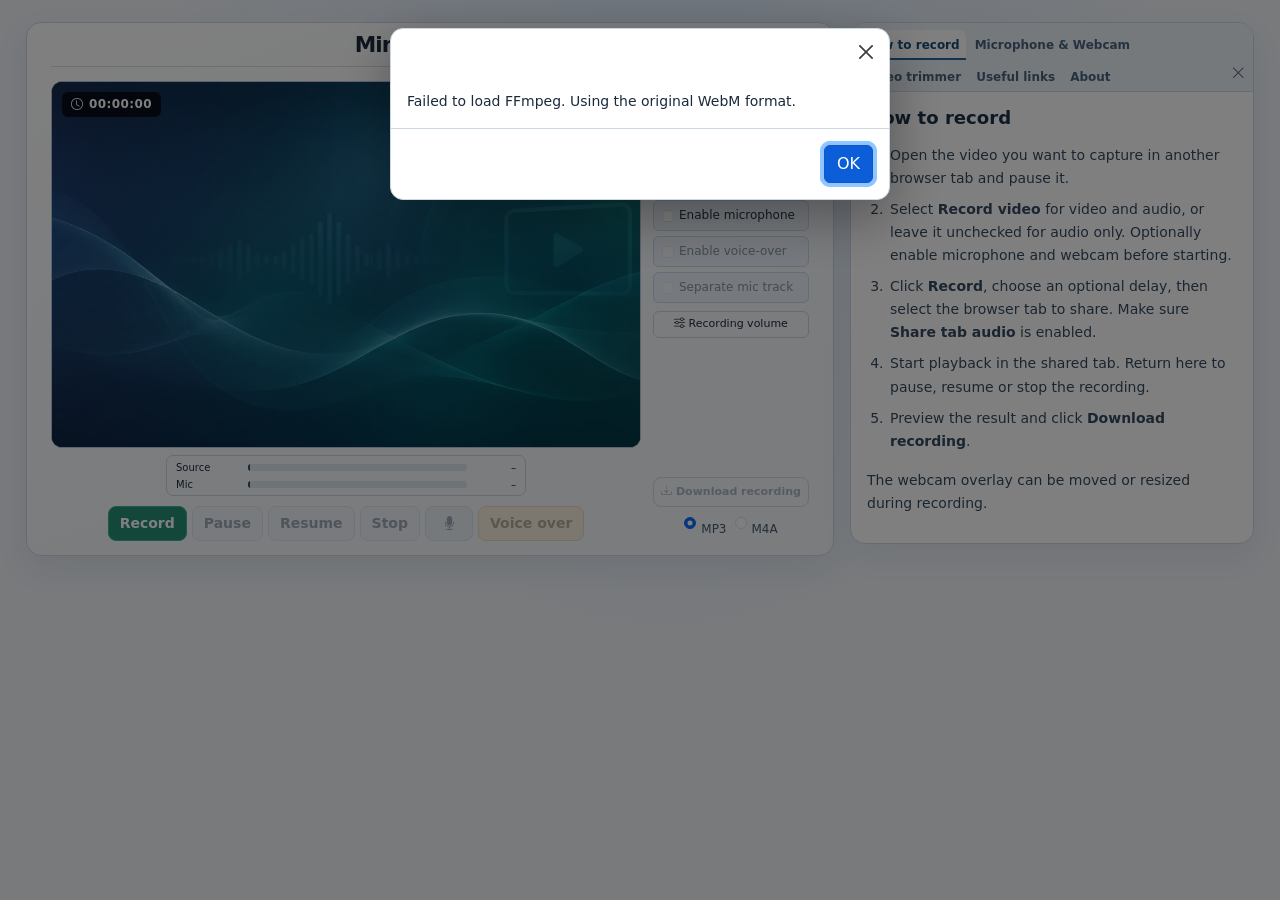
<file: index.html>
<!DOCTYPE html>
<html lang="en" data-bs-theme="dark" xmlns="http://www.w3.org/1999/xhtml">
  <head>
    <meta content="text/html; charset=utf-8" http-equiv="Content-type" />
    <title>Mini Recorder</title>

    <!-- Bootstrap 5 CSS -->
    <link href="https://cdn.jsdelivr.net/npm/bootstrap@5.3.9/dist/css/bootstrap.min.css" rel="stylesheet" crossorigin="anonymous" />

    <!-- jQuery -->
    <script src="https://code.jquery.com/jquery-3.8.0.min.js" crossorigin="anonymous"></script>

    <!-- Bootstrap Icons -->
    <link href="https://cdn.jsdelivr.net/npm/bootstrap-icons@1.13.2/font/bootstrap-icons.min.css" rel="stylesheet" crossorigin="anonymous" />

    <!-- Bootstrap -->
    <script src="https://cdn.jsdelivr.net/npm/bootstrap@5.3.9/dist/js/bootstrap.bundle.min.js" crossorigin="anonymous"></script>
    <!-- Bootbox -->
    <script src="js/bootbox.all.min.js?v=6.0.4"></script>
    <!-- Bilo's stuff -->
    <script src="js/utils.js?0.01"></script>
    <script src="js/mychrono.js"></script>

    <style>
      .recorder-width {
        max-width: 1024px;
        width: 80%;
      }

      /* Compact caption: title centered in the left column, language selector on the right. */
      .recorder-caption {
        position: relative;
        display: flex;
        align-items: center;
        justify-content: center;
        height: 44px;
      }

      .recorder-caption-title {
        font-size: 2.3rem;
        line-height: 1.2;
        margin: 0;
      }

      .recorder-caption-language {
        position: absolute;
        right: 0;
        top: 50%;
        transform: translateY(-50%);
        width: 100px;
      }

      @media (max-width:480px) {
        .recorder-caption-title {
          font-size: 1.75rem;
        }

        .recorder-caption-language {
          width: 83px;
        }
      }

      .hidden {
        display: none;
      }

      #show-help-button {
        position: absolute;
        right: 20pt;
        top: 10pt;
        z-index: 1;
      }

#rec-preview-stage {
        position: relative;
        display: inline-block;
        width: 80%;
        max-width: 1024px;
      }

      #rec-preview-stage #mangiacassette {
        width: 100%;
        max-width: none;
        display: block;
        object-fit: contain;
      }

      #webcam-frame {
        position: absolute;
        z-index: 3;
        border: 2px solid #50b8ff;
        background: rgba(80, 184, 255, .08);
        cursor: move;
        touch-action: none;
        box-sizing: border-box;
        overflow: visible;
      }

      #webcam-frame[hidden] {
        display: none !important;
      }

      #webcam-frame canvas {
        position: absolute;
        inset: 0;
        width: 100%;
        height: 100%;
        pointer-events: none;
        display: none;
      }

      #webcam-frame video {
        width: 100%;
        height: 100%;
        display: block;
        object-fit: fill;
        pointer-events: none;
      }

      #webcam-mirror {
        position: absolute;
        top: 4px;
        left: 4px;
        z-index: 5;
        width: 23px;
        height: 23px;
        border: 1px solid rgba(255, 255, 255, .65);
        border-radius: 4px;
        background: transparent;
        color: #fff;
        font-size: 15px;
        line-height: 1;
        display: flex;
        align-items: center;
        justify-content: center;
        padding: 0;
        cursor: pointer;
        touch-action: manipulation;
        text-shadow: 0 1px 3px rgba(0, 0, 0, .8);
      }

      #webcam-mirror[aria-pressed="true"] {
        border-color: #74c6ff;
        color: #74c6ff;
      }

      #webcam-mirror:focus-visible {
        outline: 2px solid #fff;
        outline-offset: 2px;
      }

      #webcam-frame.mirrored #webcam-inline,
      #webcam-frame.mirrored #webcam-cutout-preview {
        transform: scaleX(-1);
      }

      #webcam-resize {
        position: absolute;
        bottom: -8px;
        right: -8px;
        width: 19px;
        height: 19px;
        border-radius: 4px;
        background: #50b8ff;
        border: 2px solid #fff;
        cursor: nwse-resize;
        touch-action: none;
      }

      #mangiacassette {
        background: radial-gradient(circle, rgba(255, 255, 255, 0.5) 0%, rgba(182, 181, 237, 0.25) 100%);
      }

      #mangiacassette:hover {
        background: radial-gradient(circle, rgba(255, 255, 255, 1) 50%, rgba(182, 181, 237, 0.5) 100%);
      }

      .loading-overlay {
        position: fixed;
        top: 0;
        left: 0;
        width: 100%;
        height: 100%;
        background-color: rgba(0, 0, 0, 0.7);
        z-index: 9999;
        display: flex;
        justify-content: center;
        align-items: center;
      }

      .loading-content {
        color: white;
        text-align: center;
      }
    </style>
    <link href="css/recorder-theme.css?v=2.2" rel="stylesheet" />
    <!-- Modulo per il caricamento di FFmpeg.WASM -->
    <script src="js/loadFFmpeg.js" type="module"></script>
    <script src="js/mediapipe-selfie.js?v=4.0"></script>
    <script src="js/webcam-pip.js?v=3.1"></script>
    <script src="js/device-settings.js?v=2.0" defer></script>
    <script src="js/recorder-appearance.js?v=2.0" defer></script>
    <script src="js/i18n.js?v=4.5"></script>
    <script src="js/audio-mixer.js?v=2.1"></script>
    <script src="js/barbatrucco.js?v=4.2"></script>
    <script src="js/waveform-trim.js?v=1.3" defer></script>
  </head>
  <body>
    <!-- begin: container -->
    <div class="container-fluid">
      <div class="btn btn-outline-clear hidden" id="show-help-button">
        <i class="bi bi-question-lg"></i>
      </div>
      <!-- begin: row -->
      <div class="row recorder-page-row">
        <!-- begin: colonna di sinistra -->
        <div class="col-sm text-center recorder-column">
          <div class="recorder-caption">
            <span class="recorder-caption-title">MiniRecorder</span>
            <div class="recorder-caption-language">
              <label class="visually-hidden" for="ui-language">Language / Lingua</label>
              <select aria-label="Language / Lingua" class="form-select form-select-sm" id="ui-language">
                <option value="en">English</option>
                <option value="it">Italiano</option>
              </select>
              <button type="button" id="ui-theme-toggle" aria-label="Switch to light theme" title="Switch to light theme">
                <i class="bi bi-sun" aria-hidden="true"></i>
              </button>
              <button type="button" id="ui-devices-toggle" aria-haspopup="dialog" data-i18n-title="device-settings-title" data-i18n-aria-label="device-settings-title" title="Device settings" aria-label="Device settings">
                <i class="bi bi-gear" aria-hidden="true"></i>
              </button>
            </div>
          </div>
          <div class="recorder-main-layout">
            <div class="recorder-screen-column">
              <div id="rec-preview-stage">
                <video class="border rounded" height="280" id="mangiacassette" playsinline=""></video>
                <div id="rec-idle-art" aria-hidden="true"></div>
                <div class="rec-duration-overlay" data-i18n-title="duration" title="Duration">
                  <i class="bi bi-clock" aria-hidden="true"></i>
                  <span id="timer">00:00:00</span>
                </div>
                <div aria-label="Drag to move the webcam" data-i18n-aria-label="webcam-frame" hidden="" id="webcam-frame">
                  <video autoplay="" id="webcam-inline" muted="" playsinline=""></video>
                  <canvas id="webcam-cutout-preview"></canvas>
                  <button aria-label="Mirror webcam" aria-pressed="false" data-i18n-aria-label="webcam-mirror" data-i18n-title="webcam-mirror" id="webcam-mirror" title="Mirror webcam" type="button">⇄</button>
                  <span class="pip-resize" data-i18n-title="webcam-resize" id="webcam-resize" title="Drag to resize"></span>
                </div>
              </div>
              <div class="recorder-meter">
                <div class="bt-level-meters" role="group" data-i18n-aria-label="audio-levels" aria-label="Audio levels">
                  <div class="bt-level-row">
                    <span class="bt-level-label" data-i18n="meter-source">Source</span>
                    <div class="bt-level-track"><div id="bt-meter-source" class="bt-level-fill"></div><div id="bt-peak-source" class="bt-level-peak"></div></div>
                    <output id="bt-db-source" class="bt-level-value">–</output>
                  </div>
                  <div class="bt-level-row">
                    <span class="bt-level-label" data-i18n="meter-mic">Mic</span>
                    <div class="bt-level-track"><div id="bt-meter-mic" class="bt-level-fill"></div><div id="bt-peak-mic" class="bt-level-peak"></div></div>
                    <output id="bt-db-mic" class="bt-level-value">–</output>
                  </div>
                </div>
              </div>
              <div class="recorder-controls-row">
                <div class="recorder-button-strip">
                  <button _style="display: none" class="btn btn-sm btn-success" id="rec-start">Record</button>
                  <button class="btn btn-sm btn-success disabled" id="rec-pause">Pause</button>
                  <button class="btn btn-sm btn-success disabled" id="rec-resume">Resume</button>
                  <button class="btn btn-sm btn-success disabled" id="rec-stop">Stop</button>
                  <button class="btn btn-sm btn-info disabled" data-i18n-title="silenzia-microfono" disabled="" id="silenzia-microfono" style="width:3rem" title="Mute/unmute microphone">
                    <i aria-hidden="true" class="bi bi-mic-fill"></i>
                  </button>
                  <button class="btn btn-sm btn-warning disabled" data-i18n-title="voiceover" disabled="" id="voiceover" title="Hold to lower the source audio while speaking. You can also hold the space bar. Only the recording is affected.">Voice over</button>
                </div>
 
              </div>
            </div>
            <aside aria-label="Recording options" class="recorder-settings-row recorder-options-panel">
              <div class="recorder-settings-list">
                <div class="btn">
                  <input class="form-check-input" id="record-video" type="checkbox" value="" />
                  <label class="form-check-label" data-i18n="record-video-label" for="record-video" id="record-video-label">Record video</label>
                </div>
                <div class="btn" data-i18n-title="activate-webcam-tip" title="Overlay your webcam on the recording. Drag to move; use the corner handle to resize.">
                  <input class="form-check-input" id="activate-webcam" type="checkbox" />
                  <label class="form-check-label" data-i18n="activate-webcam-label" for="activate-webcam">Webcam PiP</label>
                </div>
                <div class="btn" data-i18n-title="webcam-cutout-tip" title="Remove the webcam background with MediaPipe (enable Webcam PiP first).">
                  <input class="form-check-input" disabled="" id="webcam-cutout" type="checkbox" />
                  <label class="form-check-label" data-i18n="webcam-cutout-label" for="webcam-cutout">Remove webcam background</label>
                </div>
                <div class="btn" data-i18n-title="activate-mic-tip" title="Record your voice">
                  <input class="form-check-input" id="activate-mic" type="checkbox" value="" />
                  <label class="form-check-label" data-i18n="activate-mic-label" for="activate-mic" id="activate-mic-label">Enable microphone</label>
                </div>
                <div class="btn" data-i18n-title="activate-voiceover-tip" title="Lower original audio while speaking">
                  <input class="form-check-input disabled" disabled="" id="activate-voiceover" type="checkbox" value="" />
                  <label class="form-check-label disabled" data-i18n="activate-voiceover-label" for="activate-voiceover" id="activate-voiceover-label">Enable voice-over</label>
                </div>
                <div class="btn" data-i18n-title="save-mic-tip" title="Save the microphone as a separate file">
                  <input class="form-check-input disabled" disabled="" id="save-mic" type="checkbox" value="" />
                  <label class="form-check-label disabled" data-i18n="save-mic-label" for="save-mic" id="save-mic-label">Separate mic track</label>
                </div>
              </div>
              <div class="bt-mixer-area">
                <button type="button" class="bt-mixer-button" id="bt-mixer-toggle" aria-expanded="false" aria-controls="bt-mixer-panel" data-i18n-title="mixer-title" title="Recording volume">
                  <i class="bi bi-sliders" aria-hidden="true"></i> <span data-i18n="mixer-title">Recording volume</span>
                </button>
                <div class="bt-mixer-panel" id="bt-mixer-panel" hidden>
                  <div class="bt-mixer-field">
                    <label for="bt-gain-source" data-i18n="mixer-source">Original audio</label>
                    <output id="bt-gain-source-value">95%</output>
                    <input type="range" id="bt-gain-source" min="0" max="100" value="95" step="1" />
                  </div>
                  <div class="bt-mixer-field">
                    <label for="bt-gain-mic" data-i18n="mixer-mic">Microphone</label>
                    <output id="bt-gain-mic-value">95%</output>
                    <input type="range" id="bt-gain-mic" min="0" max="100" value="95" step="1" />
                  </div>
                  <div class="bt-mixer-field">
                    <label for="bt-gain-duck-record" data-i18n="mixer-duck-record">Floor during voice-over</label>
                    <output id="bt-gain-duck-record-value">5%</output>
                    <input type="range" id="bt-gain-duck-record" min="0" max="100" value="5" step="1" />
                  </div>
                  <p class="bt-mixer-note" data-i18n="mixer-note">The separate microphone track remains unprocessed.</p>
                  <button type="button" id="bt-gain-reset" class="bt-mixer-reset" data-i18n="mixer-reset">Reset</button>
                </div>
              </div>
              <div class="recorder-download-panel">
                <a class="mt-2 btn btn-outline-clear disabled" id="rec-download">
                  <i aria-hidden="true" class="bi bi-download"></i>
                  <span data-i18n="download-recording">Download recording</span>
                </a>
                <a class="mt-2 btn btn-outline-clear disabled" id="mic-download" style="display:none">
                  <i aria-hidden="true" class="bi bi-download"></i>
                  <span data-i18n="download-mic">Download mic</span>
                </a>
                <div class="mt-2 d-flex justify-content-center" id="audio-format-selector">
                  <div class="form-check">
                    <input checked="" class="form-check-input" id="audio-format-mp3" name="audio-format" type="radio" value="mp3" />
                    <label class="form-check-label" for="audio-format-mp3">MP3</label>
                  </div>
                  <div class="ms-2 form-check">
                    <input class="form-check-input" id="audio-format-m4a" name="audio-format" type="radio" value="m4a" />
                    <label class="form-check-label" for="audio-format-m4a">M4A</label>
                  </div>
                </div>
              </div>
            </aside>
          </div>
          <!-- end: colonna di sinistra -->
          <!-- begin: colonna di destra -->
          <!-- end: colonna di destra -->
        </div>
        <!-- end: row -->
        <div class="col-sm" id="help-box">
          <div class="card">
            <div class="card-header">
              <ul class="nav nav-tabs card-header-tabs" id="istruzioni-list" role="tablist">
                <li class="nav-item">
                  <a aria-controls="istruzioni-audio" aria-selected="true" class="nav-link active" data-i18n="help-record" href="#istruzioni-audio" role="tab">How to record</a>
                </li>
                <li class="nav-item">
                  <a aria-controls="istruzioni-audio" aria-selected="true" class="nav-link" data-i18n="help-devices" href="#istruzioni-microfono" role="tab">Microphone &amp; Webcam</a>
                </li>
                <li class="nav-item"><a aria-controls="istruzioni-editor" aria-selected="false" class="nav-link" data-i18n="help-trimmer" href="#istruzioni-editor" role="tab">Video trimmer</a></li>
                <li class="nav-item">
                  <a aria-controls="link-utili" aria-selected="false" class="nav-link" data-i18n="help-links" href="#link-utili" role="tab">Useful links</a>
                </li>
                <li class="nav-item">
                  <a aria-controls="informazioni" aria-selected="false" class="nav-link" data-i18n="help-about" href="#informazioni" role="tab">About</a>
                </li>
                <li class="nav-item ms-auto">
                  <button class="btn btn-sm btn-outline-clear" id="hide-help-button" role="tab">
                    <i class="bi bi-x-lg"></i>
                  </button>
                </li>
              </ul>
            </div>
            <div class="card-body">
              <div class="tab-content">
                <div class="tab-pane active" id="istruzioni-audio" role="tabpanel">
                  <div data-language="en">
                    <h5>How to record</h5>
                    <ol>
                      <li>Open the video you want to capture in another browser tab and pause it.</li>
                      <li>Select <b>Record video</b> for video and audio, or leave it unchecked for audio only. Optionally enable microphone and webcam before starting. </li>
                      <li>Click <b>Record</b>, choose an optional delay, then select the browser tab to share. Make sure <b>Share tab audio</b> is enabled. </li>
                      <li>Start playback in the shared tab. Return here to pause, resume or stop the recording.</li>
                      <li>Preview the result and click <b>Download recording</b>. </li>
                    </ol>
                    <p>The webcam overlay can be moved or resized during recording.</p>
                  </div>
                  <div data-language="it">
                    <h5>Come registrare</h5>
                    <ol>
                      <li>Apri il video da acquisire in un’altra scheda del browser e mettilo in pausa.</li>
                      <li>Seleziona <b>Registra video</b> per acquisire audio e video, oppure lascia la casella disattivata per il solo audio. Prima di partire puoi attivare microfono e webcam. </li>
                      <li>Premi <b>Record</b>, imposta un eventuale ritardo e seleziona la scheda da condividere. Verifica che sia selezionato <b>Condividi audio della scheda</b>. </li>
                      <li>Avvia la riproduzione nella scheda condivisa. Torna qui per mettere in pausa, riprendere o fermare la registrazione.</li>
                      <li>Controlla il risultato e premi <b>Scarica registrazione</b>. </li>
                    </ol>
                    <p>Puoi spostare e ridimensionare la webcam anche durante la registrazione.</p>
                  </div>
                </div>
                <div class="tab-pane" id="istruzioni-microfono" role="tabpanel">
                  <div data-language="en">
                    <h5>Microphone &amp; Webcam</h5>
                    <p>
                      <b>Microphone:</b> check <b>Enable microphone</b> before recording and allow access when the browser asks. Your voice is mixed with the captured audio. Enable <b>Separate mic track</b> to download it as a separate file.
                    </p>
                    <p>
                      <b>Voice-over:</b> enable <b>Voice-over</b> and hold the button or the space bar while speaking to reduce the original audio level in the recording.
                    </p>
                    <p>
                      <b>Recording volume:</b> use the sliders to adjust original audio and microphone levels in the recorded mix. <b>Floor during voice-over</b> sets the volume of the original audio while you are speaking (5% by default). These settings change the recording, not the audio heard from the shared tab or application. The two meters below the preview display signal levels. A separate microphone file retains its original volume.
                    </p>
                    <p>
                      <b>Webcam:</b> enable <b>Record video</b>, then check <b>Webcam PiP</b> and allow camera access. Drag the camera preview to reposition it, or drag its bottom-right handle to resize it, even while recording.
                    </p>
                    <p>
                      <b>Remove webcam background</b> optionally uses MediaPipe to show only the person. Its model is downloaded on first use.
                    </p>
                  </div>
                  <div data-language="it">
                    <h5>Microfono e webcam</h5>
                    <p>
                      <b>Microfono:</b> seleziona <b>Attiva microfono</b> prima della registrazione e autorizza l’accesso quando richiesto. La voce viene miscelata con l’audio acquisito. Attiva <b>Separa mic.</b> per scaricarla anche in un file separato.
                    </p>
                    <p>
                      <b>Voice-over:</b> attiva <b>Voice over</b> e tieni premuto il pulsante o la barra spaziatrice mentre parli per abbassare il volume originale nella registrazione.
                    </p>
                    <p>
                      <b>Volume registrazione:</b> usa i cursori per regolare l'audio originale e il microfono nel file registrato. <b>Floor durante il voice-over</b> imposta il volume dell'audio originale mentre parli (5% per impostazione predefinita). Le regolazioni agiscono sulla registrazione, non sull'audio ascoltato dalla scheda o dall'applicazione condivisa. I due indicatori sotto il video mostrano i livelli audio. La traccia microfono separata conserva il volume originale.
                    </p>
                    <p>
                      <b>Webcam:</b> attiva <b>Registra video</b>, seleziona <b>Webcam PiP</b> e autorizza la videocamera. Trascina l’anteprima per spostarla oppure la maniglia in basso a destra per ridimensionarla, anche durante la registrazione.
                    </p>
                    <p>
                      <b>Scontorna webcam</b> usa facoltativamente MediaPipe per mostrare solo la persona. Il modello viene scaricato al primo utilizzo.
                    </p>
                  </div>
                </div>
                <div class="tab-pane" id="istruzioni-editor" role="tabpanel">
<div data-language="en"><h5>Trim recordings</h5><p>After recording, click <b>Cut</b> (scissors). Media stays in your browser.</p>
<ol><li>Drag the waveform to navigate; release to update the video.</li><li>Listen in <b>Normal</b> or <b>Interval</b> mode (± seconds around the playhead).</li>
<li>Mark <b>Start</b> and <b>End</b>. Excluded portions are darkened and quieter during playback.</li>
<li>Zoom using the selector or mouse wheel over the waveform. Press <b>Apply trim</b> to update the downloadable recording.</li></ol>
<p>Keyboard: Space = Play/Pause; arrows = ±0.1 s (Shift: ±1 s); I = Start; O = End. Close to cancel.</p></div>
<div data-language="it"><h5>Ritagliare una registrazione</h5><p>Dopo la registrazione, premi <b>Ritaglia</b> (forbici). I file rimangono nel browser.</p>
<ol><li>Trascina la forma d'onda e rilascia per aggiornare il video.</li><li>Ascolta in modalità <b>Normale</b> o <b>Intervallo</b> (± secondi intorno alla testina).</li>
<li>Marca <b>Inizio</b> e <b>Fine</b>. Le parti escluse sono oscurate e attenuate durante la riproduzione.</li>
<li>Usa lo zoom o la rotella del mouse sulla forma d'onda. Premi <b>Applica taglio</b> per aggiornare la registrazione scaricabile.</li></ol>
<p>Tastiera: Spazio = Play/Pausa; frecce = ±0,1 s (Shift: ±1 s); I = Inizio; O = Fine. Chiudi per annullare.</p></div></div>
                <div aria-labelledby="link-utili-tab" class="tab-pane" id="link-utili" role="tabpanel">
                  <div data-language="en">
                    <h5>Useful links</h5>
                    <p>Tools for viewing, editing and converting recordings:</p>
                    <ul>
                      <li>
                        <a href="https://conv.ditlab.it/" target="_blank">Converter</a>: in-browser media conversion.
                      </li>
                      <li>
                        <a href="https://www.audacityteam.org/" target="_blank">Audacity</a>: free audio editor.
                      </li>
                      <li>
                        <a href="https://handbrake.fr/" target="_blank">HandBrake</a>: convert WebM video to other formats.
                      </li>
                      <li>
                        <a href="https://www.videolan.org/vlc/" target="_blank">VLC</a>: multimedia player.
                      </li>
                      <li>
                        <a href="https://rebooth.ditlab.it/" target="_blank">ReBooth</a> · <a href="https://intrain.ditlab.it/" target="_blank">InTrain</a>
                      </li>
                    </ul>
                  </div>
                  <div data-language="it">
                    <h5>Link utili</h5>
                    <p>Strumenti per riprodurre, modificare e convertire le registrazioni:</p>
                    <ul>
                      <li>
                        <a href="https://conv.ditlab.it/" target="_blank">Converter</a>: conversione multimediale nel browser.
                      </li>
                      <li>
                        <a href="https://www.audacityteam.org/" target="_blank">Audacity</a>: editor audio gratuito.
                      </li>
                      <li>
                        <a href="https://handbrake.fr/" target="_blank">HandBrake</a>: converte video WebM in altri formati.
                      </li>
                      <li>
                        <a href="https://www.videolan.org/vlc/" target="_blank">VLC</a>: riproduttore multimediale.
                      </li>
                      <li>
                        <a href="https://rebooth.ditlab.it/" target="_blank">ReBooth</a> · <a href="https://intrain.ditlab.it/" target="_blank">InTrain</a>
                      </li>
                    </ul>
                  </div>
                </div>
                <div aria-labelledby="informazioni-tab" class="tab-pane" id="informazioni" role="tabpanel">
                  <div data-language="en">
                    <h5>About</h5>
                    <ul>
                      <li>Created by Gabriele Carioli for the Department of Interpreting and Translation, University of Bologna. Free, open-source software under the GPL-3.0-or-later license.</li>
                      <li>You are responsible for how you use this application, including compliance with copyright.</li>
                      <li>Preferences are saved in this browser with localStorage; no application cookies are needed.</li>
                      <li>Recording and conversion take place in your browser. Media files are not uploaded to this application’s server. Optional MediaPipe libraries and model files are downloaded from third-party hosting.</li>
                      <li>FFmpeg.wasm converts audio to MP3 or M4A; recorded video is saved as WebM.</li>
                      <li>Designed primarily for Chromium-based browsers such as Chrome, Edge and Brave.</li>
                    </ul>
                  </div>
                  <div data-language="it">
                    <h5>Informazioni</h5>
                    <ul>
                      <li>Realizzato da Gabriele Carioli per il Dipartimento di Interpretazione e Traduzione dell’Università di Bologna. Software gratuito e open source con licenza GPL-3.0-or-later.</li>
                      <li>Sei responsabile dell’utilizzo dell’applicazione, incluso il rispetto del diritto d’autore.</li>
                      <li>Le preferenze vengono salvate nel browser tramite localStorage; non servono cookie applicativi.</li>
                      <li>Registrazioni e conversioni avvengono nel browser. I file multimediali non vengono caricati sul server dell’applicazione. Le librerie MediaPipe e il modello opzionali vengono scaricati da servizi esterni.</li>
                      <li>FFmpeg.wasm converte l’audio in MP3 o M4A; il video viene salvato in formato WebM.</li>
                      <li>Progettato principalmente per browser Chromium, come Chrome, Edge e Brave.</li>
                    </ul>
                  </div>
                </div>
              </div>
            </div>
          </div>
        </div>
      </div>
      <!-- end: container --->
      <div class="loading-overlay" id="loading-overlay" style="display:none">
        <div class="loading-content text-center">
          <div class="spinner-border text-light" role="status" style="width: 3rem; height: 3rem;"></div>
          <p class="text-light mt-3" id="loading-overlay-text"></p>
        </div>
      </div>
    </div>
  </body>
</html>
</file>
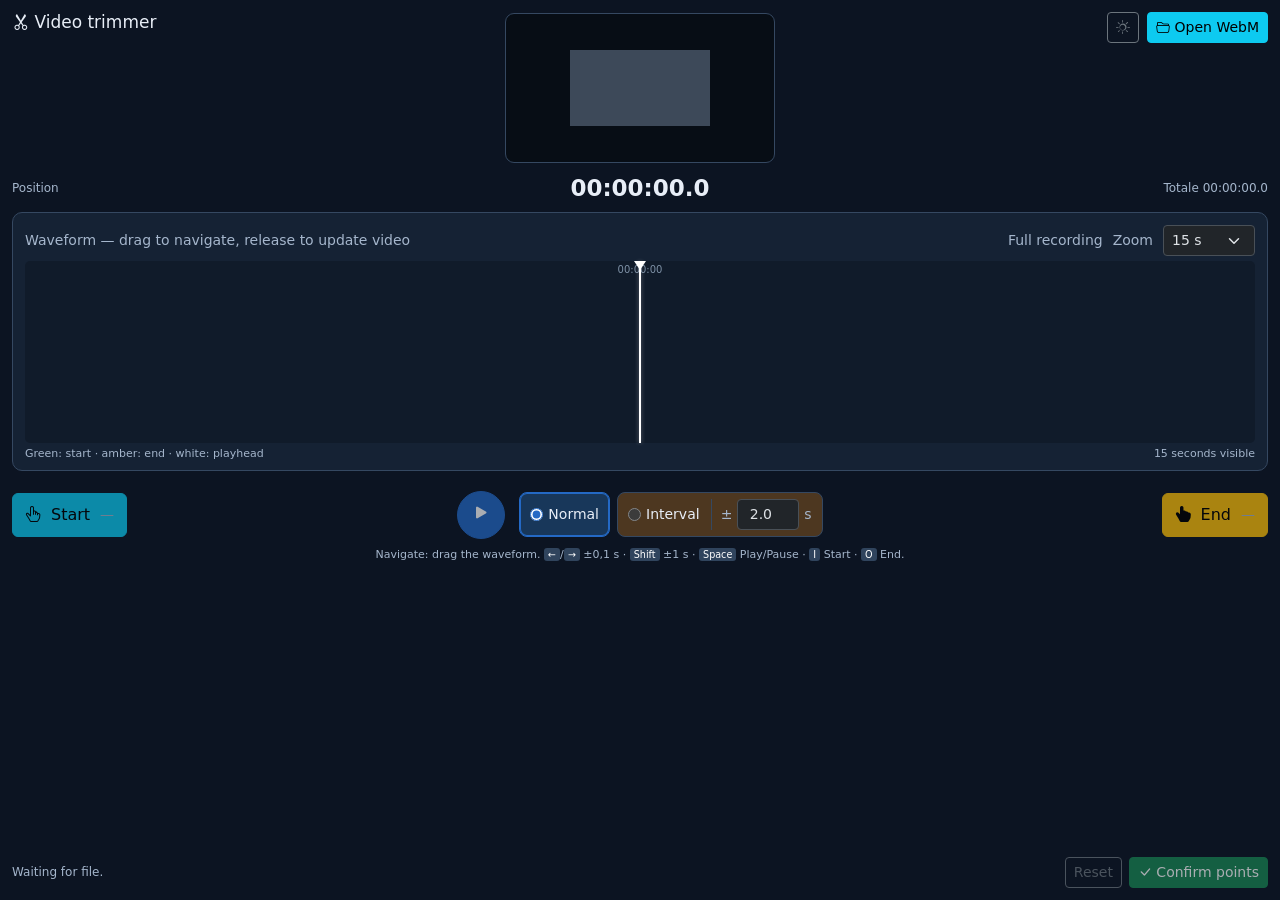
<file: editor.html>
<!doctype html>
<html lang="en" data-bs-theme="dark">
  <head>
    <meta charset="utf-8">
    <meta name="viewport" content="width=device-width,initial-scale=1">
    <title>Barbatrucco — Video trimmer</title>
    <link href="https://cdn.jsdelivr.net/npm/bootstrap@5.3.9/dist/css/bootstrap.min.css" rel="stylesheet">
    <link href="https://cdn.jsdelivr.net/npm/bootstrap-icons@1.13.2/font/bootstrap-icons.min.css" rel="stylesheet">
    <style>
      :root {
        color-scheme: dark;
        --bg: #0c1422;
        --panel: #152234;
        --line: #354861;
        --accent: #69baff;
        --muted: #a5b6cc;
        --dim: #080e17;
        --text: #e8eef7;
        --wave-bg: #101b2a;
        --wave-muted: #486077;
        --wave-shade: #04091491;
        --wave-ruler: #91a5bb;
        --play-normal: #2469c5;
        --play-interval: #a85d13;
        --play-normal-tint: rgba(33, 79, 127, .60);
        --play-interval-tint: rgba(120, 79, 30, .60)
      }

      html[data-bs-theme="light"] {
        color-scheme: light;
        --bg: #edf2f8;
        --panel: #fff;
        --line: #c7d4e3;
        --accent: #207db3;
        --muted: #52677f;
        --dim: #dce5ed;
        --text: #1b2b3c;
        --wave-bg: #f0f5fa;
        --wave-muted: #8495a5;
        --wave-shade: #a4b0bd77;
        --wave-ruler: #5b7085;
        --play-normal: #1862b7;
        --play-interval: #925615;
        --play-normal-tint: rgba(170, 210, 241, .60);
        --play-interval-tint: rgba(245, 202, 130, .60)
      }

      * {
        box-sizing: border-box
      }

      body {
        margin: 0;
        background: var(--bg);
        color: var(--text);
        font: 14px/1.4 system-ui, sans-serif
      }

      .editor {
        min-height: 100vh;
        display: flex;
        flex-direction: column;
        gap: 8px;
        max-width: 1320px;
        margin: auto;
        padding: 12px 12px
      }

      .top {
        display: grid;
        grid-template-columns: minmax(0, 1fr) auto minmax(0, 1fr);
        align-items: center;
        gap: 12px;
        min-height: 152px
      }

      .top h1 {
        font-size: 17px;
        margin: 0;
        white-space: nowrap;
		align-self: flex-start;
      }

      .top .file-controls {
        display: flex;
        gap: 8px;
        align-items: center;
        justify-self: end;
		align-self: flex-start;  
      }

      .filename {
        max-width: 36vw;
        overflow: hidden;
        text-overflow: ellipsis;
        white-space: nowrap;
        color: var(--muted);
        font-size: 12px
      }

      button {
        cursor: pointer
      }

      .preview {
        height: 150px;
        width: 270px;
        max-width: min(270px, 40vw);
        justify-self: center;
        background: #070d15;
        border: 1px solid var(--line);
        border-radius: 9px;
        position: relative;
        overflow: hidden;
        display: grid;
        place-items: center
      }

      .preview video {
        display: block;
        width: 100%;
        height: 100%;
        max-width: 100%;
        max-height: 100%;
        object-fit: contain;
        object-position: center center
      }

      .preview .placeholder {
        color: #74869d;
        text-align: center;
        display: none
      }

      .preview.no-video video {
        display: none
      }

      .preview.no-video .placeholder {
        display: block
      }

      .drag-clock {
        display: none;
        position: absolute;
        inset: 0;
        z-index: 6;
        background: rgba(7, 13, 22, .92);
        place-items: center;
        font-size: clamp(24px, 5vw, 48px);
        font-variant-numeric: tabular-nums;
        letter-spacing: .025em
      }

      .preview.dragging .drag-clock {
        display: grid
      }

      .preview-shade {
        position: absolute;
        inset: 0;
        background: #080e17;
        opacity: 0;
        pointer-events: none;
        transition: opacity .09s
      }

      .time-line {
        display: grid;
        grid-template-columns: 1fr auto 1fr;
        align-items: center;
        color: var(--muted);
        font-size: 12px;
        gap: 8px
      }

      .time-line>:last-child {
        text-align: right
      }

      .time-line strong {
        font-size: 23px;
        color: var(--text);
        font-weight: 600;
        font-variant-numeric: tabular-nums
      }

      .wave-section {
        background: var(--panel);
        border: 1px solid var(--line);
        border-radius: 10px;
        padding: 12px 12px 8px
      }

      .wave-head {
        display: flex;
        justify-content: space-between;
        align-items: center;
        gap: 12px;
        margin-bottom: 5px;
        color: var(--muted)
      }

      .wave-head .right {
        display: flex;
        gap: 10px;
        align-items: center
      }

      .wave-head select {
        width: auto;
        min-width: 92px
      }

      .wave-box {
        position: relative;
        height: 182px;
        touch-action: pan-y;
        cursor: grab;
        user-select: none;
        outline: none
      }

      .wave-box.dragging {
        cursor: grabbing
      }

      .wave-box canvas {
        display: block;
        width: 100%;
        height: 100%;
        border-radius: 5px
      }

      .center-marker {
        position: absolute;
        top: 0;
        bottom: 0;
        width: 2px;
        background: #fff;
        left: 50%;
        transform: translateX(-50%);
        pointer-events: none;
        box-shadow: 0 0 4px #ffffff66
      }

      html[data-bs-theme="light"] .center-marker {
        background: #243c56;
        box-shadow: 0 0 3px #243c5655
      }

      .center-marker::before {
        content: "";
        position: absolute;
        left: -5px;
        top: 0;
        border-left: 6px solid transparent;
        border-right: 6px solid transparent;
        border-top: 9px solid #fff
      }

      html[data-bs-theme="light"] .center-marker::before {
        border-top-color: #243c56
      }

      .ticks {
        display: flex;
        justify-content: space-between;
        color: var(--muted);
        font-size: 11px;
        margin-top: 3px
      }

      .markers {
        display: grid;
        grid-template-columns: minmax(150px, 1fr) auto minmax(150px, 1fr);
        align-items: center;
        gap: 10px;
        margin-top: 12px
      }

      .mark-btn {
        display: flex;
        align-items: center;
        justify-content: center;
        gap: 10px;
        min-height: 44px
      }

      .mark-btn small {
        color: var(--muted);
        font-variant-numeric: tabular-nums
      }

      .mark-btn:first-child {
        justify-self: start
      }

      .mark-btn:last-child {
        justify-self: end
      }

      .player-mode {
        display: flex;
        align-items: center;
        justify-content: center;
        gap: 14px;
        flex-wrap: wrap
      }

      .player-mode label {
        white-space: nowrap
      }

      .player-mode .btn-play {
        width: 48px;
        height: 48px;
        font-size: 21px;
        border-radius: 50%;
        padding: 0
      }

      .interval-size {
        display: flex;
        align-items: center;
        gap: 5px;
        color: var(--muted)
      }

      .interval-size input {
        width: 62px;
        text-align: center;
        padding: 4px;
        font-variant-numeric: tabular-nums
      }

      .mode-options {
        display: flex;
        align-items: stretch;
        gap: 7px
      }

      .mode-choice {
        display: flex;
        align-items: center;
        gap: 9px;
        padding: 6px 10px;
        border-radius: 8px;
        border: 1px solid var(--line);
        cursor: pointer;
        transition: background .15s, border-color .15s, box-shadow .15s
      }

      .mode-choice label {
        display: flex;
        align-items: center;
        gap: 5px;
        cursor: pointer;
        margin: 0
      }

      .mode-choice-normal {
        background: var(--play-normal-tint)
      }

      .mode-choice-interval {
        background: var(--play-interval-tint)
      }

      .player-mode[data-play-mode="normal"] .mode-choice-normal {
        border-color: var(--play-normal);
        box-shadow: inset 0 0 0 1px var(--play-normal)
      }

      .player-mode[data-play-mode="interval"] .mode-choice-interval {
        border-color: var(--play-interval);
        box-shadow: inset 0 0 0 1px var(--play-interval)
      }

      .mode-choice-normal input[type=radio] {
        accent-color: var(--play-normal)
      }

      .mode-choice-interval input[type=radio] {
        accent-color: var(--play-interval)
      }

      .mode-choice-interval .interval-size {
        border-left: 1px solid var(--line);
        padding-left: 9px;
        margin-left: 2px
      }

      @media(max-width:680px) {
        .mode-options {
          flex-wrap: wrap;
          justify-content: center
        }
      }

      .player-mode .btn-play {
        background: var(--play-normal) !important;
        border-color: var(--play-normal) !important;
        color: #fff
      }

      .player-mode[data-play-mode="interval"] .btn-play {
        background: var(--play-interval) !important;
        border-color: var(--play-interval) !important
      }

      html[data-bs-theme="light"] #aset-end {
        color: #70400b;
        border-color: #ae6d1e;
        font-weight: 600
      }

      html[data-bs-theme="light"] #aset-end:hover {
        color: #fff;
        background: #956010;
        border-color: #956010
      }

      .bottom {
        display: flex;
        justify-content: space-between;
        align-items: center;
        gap: 8px;
        margin-top: auto;
        flex-wrap: wrap
      }

      .bottom .actions {
        display: flex;
        gap: 7px
      }

      .status {
        font-size: 12px;
        color: var(--muted);
        min-height: 18px
      }

      .hint {
        font-size: 11px;
        color: var(--muted);
        text-align: center
      }

      kbd {
        font-family: inherit;
        background: #30445d;
        padding: 1px 4px;
        border-radius: 3px;
        color: #fff
      }

      @media(max-width:680px) {
        .editor {
          padding: 10px;
          gap: 9px
        }

        .top {
          grid-template-columns: 1fr auto;
          min-height: 0
        }

        .preview {
          grid-column: 1 / -1;
          grid-row: 2;
          height: 130px;
          width: 230px;
          max-width: 100%;
          margin: auto
        }

        .wave-box {
          height: 150px
        }

        .markers {
          grid-template-columns: 1fr;
          justify-items: center
        }

        .mark-btn:first-child,
        .mark-btn:last-child {
          justify-self: center
        }

        .wave-head {
          flex-wrap: wrap
        }

        .top h1 {
          font-size: 14px
        }
      }

      /* Introductory help uses the editor's current light/dark palette. */
      .editor-intro {
        width: min(590px, calc(100vw - 32px));
        max-height: calc(100vh - 32px);
        overflow-y: auto;
        padding: 0;
        border: 1px solid var(--line);
        border-radius: 12px;
        color: var(--text);
        background: var(--panel);
        box-shadow: 0 12px 50px #0008
      }

      .editor-intro::backdrop {
        background: #080e17aa
      }

      .intro-content {
        padding: 22px 24px
      }

      .intro-content h2 {
        font-size: 19px;
        margin-bottom: 14px
      }

      .intro-content p {
        margin: 12px 0
      }

      .intro-markers {
        display: flex;
        flex-wrap: wrap;
        align-items: center;
        gap: 8px 10px;
        margin: 14px 0
      }

      .intro-demo {
        display: inline-flex;
        align-items: center;
        gap: 8px;
        pointer-events: none;
        cursor: default
      }

      .intro-footer {
        display: flex;
        align-items: center;
        justify-content: space-between;
        gap: 16px;
        margin-top: 22px
      }

      .intro-never {
        display: flex;
        align-items: center;
        gap: 8px
      }

      #embedded-close[hidden],
      #file-picker-label[hidden],
      #theme-toggle[hidden] {
        display: none !important
      }
    </style> 
  </head>
  <body>
    <main class="editor">
      <!-- Compact header with a horizontally centered video preview. -->
      <header class="top">
        <h1><i class="bi bi-scissors"></i> Video trimmer</h1>
        <section id="preview" class="preview no-video" aria-label="Anteprima">
          <video id="video" playsinline preload="auto"></video>
          <div class="placeholder" id="placeholder">
            <i class="bi bi-film fs-1"></i>
            <div>Carica un WebM per iniziare</div>
          </div>
          <div id="shade" class="preview-shade"></div>
          <div class="drag-clock" id="drag-clock">00:00:00.0</div>
        </section>
        <div class="file-controls">
          <button id="theme-toggle" class="btn btn-sm btn-outline-secondary" type="button" title="Alterna tema chiaro/scuro" aria-label="Alterna tema chiaro/scuro">
            <i class="bi bi-sun"></i>
          </button>
          <button id="embedded-close" class="btn btn-sm btn-outline-secondary" type="button" hidden aria-label="Chiudi editor" title="Chiudi">
            <i class="bi bi-x-lg"></i>
          </button>
          <label id="file-picker-label" class="btn btn-sm btn-info mb-0" for="file">
            <i class="bi bi-folder2-open"></i> Apri WebM
          </label>
          <input id="file" type="file" accept=".webm,video/webm,audio/webm" hidden>
        </div>
      </header>
      <section class="time-line"><span>Posizione</span><strong id="clock">00:00:00.0</strong><span id="total">Totale 00:00:00.0</span></section>
      <section class="wave-section">
        <div class="wave-head"><span>Forma d'onda — trascina per scorrere, rilascia per aggiornare il video</span>
          <div class="right"><span id="selection-length">Selezione completa</span><label for="zoom">Zoom</label><select class="form-select form-select-sm" id="zoom">
              <option value="2.5">2,5 s</option>
              <option value="5">5 s</option>
              <option value="10">10 s</option>
              <option selected value="15">15 s</option>
              <option value="30">30 s</option>
              <option value="60">1 min</option>
              <option value="300">5 min</option>
            </select></div>
        </div>
        <div id="wave-box" class="wave-box" tabindex="0" role="slider" aria-label="Posizione nella registrazione; usa frecce sinistra e destra per spostarti di 0,1 secondi" aria-valuemin="0" aria-valuemax="0" aria-valuenow="0"><canvas id="wave"></canvas>
          <div class="center-marker"></div>
        </div>
        <div class="ticks"><span>Verde: inizio · arancio: fine · bianco: testina</span><span id="zoom-hint">15 secondi visibili</span></div>
      </section>
      <section class="markers"><button class="btn btn-info mark-btn" id="set-start" disabled><i class="bi bi-hand-index-thumb"></i> Inizio <small id="start-value">—</small></button>
        <div class="player-mode" id="player-mode" data-play-mode="normal"><button class="btn btn-primary btn-play" id="play" disabled title="Play/Pausa (spazio)"><i id="play-icon" class="bi bi-play-fill"></i></button>
          <div class="mode-options">
            <div class="mode-choice mode-choice-normal"><label><input type="radio" name="mode" value="normal" checked> Normale</label></div>
            <div class="mode-choice mode-choice-interval"><label><input type="radio" name="mode" value="interval"> Intervallo</label><label class="interval-size" for="interval">± <input type="number" class="form-control form-control-sm" id="interval" min="0.5" max="10" step="0.5" value="2.0"> s</label></div>
          </div>
        </div><button class="btn btn-warning mark-btn" id="set-end" disabled><i class="bi bi-hand-index-thumb-fill"></i> Fine <small id="end-value">—</small></button>
      </section>
      <div class="hint">Scorrimento: trascina la forma d'onda. <kbd>←</kbd>/<kbd>→</kbd> ±0,1 s · <kbd>Shift</kbd> ±1 s · <kbd>Spazio</kbd> Play/Pausa · <kbd>I</kbd> Inizio · <kbd>O</kbd> Fine.</div>
      <footer class="bottom"><span class="status" id="status" role="status">In attesa del file.</span>
        <div class="actions"><button class="btn btn-sm btn-outline-secondary" id="reset" disabled>Ripristina</button><button class="btn btn-sm btn-success" id="confirm" disabled><i class="bi bi-check-lg"></i> Conferma punti</button></div>
      </footer>
    </main>
    <!-- First-use introduction. Clicking outside or OK closes this dialog. -->
    <dialog id="editor-intro" class="editor-intro" aria-labelledby="editor-intro-title">
      <div class="intro-content">
        <h2 id="editor-intro-title">Video trimmer</h2>
        <div data-intro-language="it" hidden>
          <p>Scorri la clip avanti e indietro trascinando la forma d'onda col mouse e seleziona il punto  di inizio premendo 
			<span class="btn btn-sm btn-info intro-demo"><i class="bi bi-hand-index-thumb"></i> Inizio</span>
            e/o il punto di fine premendo
            <span class="btn btn-sm btn-warning intro-demo"><i class="bi bi-hand-index-thumb-fill"></i> Fine</span></p>
		  <p>Premi <i class="bi bi-play-circle"></i> e <i class="bi bi-pause-circle"></i> oppure
             <kbd>Spazio</kbd> per ascoltare e mettere in pausa.  La modalità <b>Intervallo</b>
             ripete una breve parte intorno al punto indicato dalla testina.</p>
          <p>Usa la rotella del mouse per lo zoom e le frecce <kbd>&larr;</kbd> e
             <kbd>&rarr;</kbd> per aggiustare con precisione la selezione, spostandola avanti
             e indietro di &#8530; di secondo.</p>
          <p>Infine premi <b>Applica taglio</b>. La registrazione viene elaborata nel browser,
             senza upload.</p>
        </div>
        <div data-intro-language="en">
          <p>Drag the waveform backward or forward with the mouse to navigate, then choose the starting point with
            <span class="btn btn-sm btn-info intro-demo"><i class="bi bi-hand-index-thumb"></i> Start</span>
            and/or the ending point with
            <span class="btn btn-sm btn-warning intro-demo"><i class="bi bi-hand-index-thumb-fill"></i> End</span></p>
          <p>Press <i class="bi bi-play-circle"></i> and <i class="bi bi-pause-circle"></i> or <kbd>Space</kbd> to play or 
			 pause. <b>Interval</b> mode repeats a short segment around the playhead.</p>
		  <p>Zoom using the mouse wheel. Use the <kbd>&larr;</kbd> and <kbd>&rarr;</kbd> keys to precisely adjust
			 the selection in &#8530; of second steps.</p> 
          <p>Finally, click <b>Apply trim</b>. Processing runs locally in the browser.</p>
        </div>
        <div class="intro-footer">
          <label class="intro-never">
            <input type="checkbox" id="intro-never">
            <span data-intro-language="it" hidden>Non mostrare più</span>
            <span data-intro-language="en">Don't show again</span>
          </label>
          <button type="button" class="btn btn-primary" id="intro-ok">OK</button>
        </div>
      </div>
    </dialog>
    <script>
      (() => {
        'use strict';
        // Find an editor control by its id.
        const $ = id => document.getElementById(id);
        // Map user-facing Italian labels to English.
        const translations = [
            ["Nessun file", "No file"],
            ["Alterna tema chiaro/scuro", "Switch light/dark theme"],
            ["Chiudi editor", "Close editor"],
            ["Chiudi", "Close"],
            ["Apri WebM", "Open WebM"],
            ["Carica un WebM per iniziare", "Open WebM to start"],
            ["Posizione", "Position"],
            ["Totale ", "Total "],
            ["Forma d'onda — trascina per scorrere, rilascia per aggiornare il video", "Waveform — drag to navigate, release to update video"],
            ["Selezione completa", "Full recording"],
            ["Verde: inizio · arancio: fine · bianco: testina", "Green: start · amber: end · white: playhead"],
            ["15 secondi visibili", "15 seconds visible"],
            ["Inizio", "Start"],
            ["Fine", "End"],
            ["Play/Pausa (spazio)", "Play/Pause (space)"],
            ["Normale", "Normal"],
            ["Intervallo", "Interval"],
            ["Scorrimento: trascina la forma d'onda.", "Navigate: drag waveform."],
            ["In attesa del file.", "Waiting for file."],
            ["Ripristina", "Reset"],
            ["Conferma punti", "Confirm points"],
            [" secondi visibili", " seconds visible"],
            [" minuti visibili", " minutes visible"],
            ["Durata ", "Duration "],
            ["Inizio deve precedere Fine.", "Start must precede End."],
            ["Fine deve seguire Inizio.", "End must follow Start."],
            [" impostato a ", " set at "],
            ["Riproduzione non disponibile: ", "Playback unavailable: "],
            ["Analisi della forma d’onda in corso…", "Analyzing waveform…"],
            ["Forma d’onda pronta.", "Waveform ready."],
            ["Registrazione WebM", "WebM recording"],
            ["Apertura file…", "Opening file…"],
            ["Durata non disponibile. Verificare il file WebM.", "Duration unavailable. Check WebM."],
            ["File non leggibile dal player", "Unplayable file"],
            ["Audio non decodificabile per la forma d’onda: ", "Cannot decode audio: "],
            ["Errore: ", "Error: "],
            ["Selezione azzerata.", "Selection reset."],
            ["Intervallo troppo breve.", "Interval too short."],
            ["Seleziona una parte della registrazione.", "Select a shorter interval."],
            ["Preparazione del ritaglio…", "Preparing trim…"],
            ["Punti di taglio: ", "Trim points: "],
            [" (durata ", " (duration "],
            ["). Nessun file modificato.", "). No file changed."],
            ["Applica taglio", "Apply trim"],
            ["Editor di ritaglio", "Video trimmer"],
            ["Play/Pausa ·", "Play/Pause ·"],
            ["Inizio ·", "Start ·"],
            ["Fine.", "End."],
            ["Spazio", "Space"],
            ["Scorrimento: trascina la forma d'onda.", "Navigate: drag the waveform."]
          ],
          itToEn = new Map(translations),
          enToIt = new Map(translations.map(([it, en]) => [en, it]));
        let currentLang = 'en';
        // Translate a short message into the active language.
        const tr = (it, en) => currentLang === 'it' ? it : (en || itToEn.get(it) || it);

        // Translate static DOM text and accessible labels.
        function localizeDOM() {
          // Prepare map for the current operation.
          const map = currentLang === 'it' ? enToIt : itToEn,
            walker = document.createTreeWalker(document.body, NodeFilter.SHOW_TEXT);
          let n;
          while ((n = walker.nextNode())) {
            // Prepare m for the current operation.
            const m = n.textContent.match(/^(\s*)(.*?)(\s*)$/s);
            if (m && map.has(m[2])) n.textContent = m[1] + map.get(m[2]) + m[3];
          }
          document.querySelectorAll('[title],[aria-label]').forEach(el => {
            for (const key of ['title', 'aria-label']) {
              // Prepare v for the current operation.
              const v = el.getAttribute(key);
              if (map.has(v)) el.setAttribute(key, map.get(v));
            }
          });
        }

        // Apply the selected language to the editor and help.
        function setLanguage(lang) {
          currentLang = lang === 'it' ? 'it' : 'en';
          document.documentElement.lang = currentLang;
          localizeDOM();
          // The introduction has distinct Italian and English explanations.
          document.querySelectorAll('[data-intro-language]').forEach(el => {
            el.hidden = el.dataset.introLanguage !== currentLang;
          });
          if (sourceFile) {
            $('total').textContent = tr('Totale ', 'Total ') + format(duration);
            refreshMarks();
            setPosition(position, false);
          } else status(tr('In attesa del file.', 'Waiting for file.'));
        }

        // Apply the parent application theme.
        function setTheme(theme) {
          document.documentElement.setAttribute('data-bs-theme', theme === 'light' ? 'light' : 'dark');
          updateTheme();
        }

        // Synchronize editor preferences with Barbatrucco.
        function applySettings(data) {
          if (data?.lang) setLanguage(data.lang);
          if (data?.theme) setTheme(data.theme);
        }
        // Cache the video element and preview references.
        const video = $('video'),
          preview = $('preview'),
          clock = $('clock'),
          dragClock = $('drag-clock');
        // Cache the waveform canvas, context and viewport.
        const canvas = $('wave'),
          ctx = canvas.getContext('2d'),
          viewport = $('wave-box');
        // Read the currently selected playback mode.
        const mode = () => document.querySelector('input[name=mode]:checked').value;
        let fileUrl = null,
          sourceFile = null,
          duration = 0,
          position = 0;
        let start = null,
          end = null,
          peaks = null,
          drag = null,
          zoom = 15,
          waveGain = 1;
        let playback = null,
          raf = 0,
          audioContext = null,
          loadToken = 0;
        // Restrict a numeric value to a valid range.
        const clamp = (n, a, b) => Math.max(a, Math.min(b, n));
        // Round a timestamp to a tenth of a second.
        const roundTenth = t => Math.round(t * 10) / 10;
        // Format a timestamp for the UI.
        const format = (t, decimals = true) => {
          t = Math.max(0, Number(t) || 0);
          // Prepare h for the current operation.
          const h = Math.floor(t / 3600),
            m = Math.floor(t / 60) % 60,
            s = t % 60;
          return String(h).padStart(2, '0') + ':' + String(m).padStart(2, '0') + ':' + (decimals ? s.toFixed(1).padStart(4, '0') : String(Math.floor(s)).padStart(2, '0'));
        };
        // Update the editor status message.
        const status = s => $('status').textContent = currentLang === 'en' ? (itToEn.get(s) || s) : s;
        let processing = false;

        // Disable editing controls and show processing feedback.
        function setProcessing(value) {
          processing = value;
          $('confirm').disabled = value || !sourceFile;
          $('confirm').innerHTML = value ? '<span class="spinner-border spinner-border-sm me-1" role="status" aria-hidden="true"></span>' + tr('Elaborazione…', 'Processing…') : '<i class="bi bi-check-lg"></i> ' + (embedded ? tr('Applica taglio', 'Apply trim') : tr('Conferma punti', 'Confirm points'));
          $('embedded-close').disabled = value;
          $('play').disabled = value || !sourceFile;
          $('set-start').disabled = value || !sourceFile;
          $('set-end').disabled = value || !sourceFile;
          $('reset').disabled = value || !sourceFile;
        }

        // Calculate the short interval around the playhead.
        function intervalBounds() {
          // Read the radius of an interval preview.
          const radius = clamp(Number($('interval').value) || 2, .5, 10);
          // Preserve the reference point during interval playback.
          const origin = playback?.type === 'interval' ? playback.origin : position;
          return [Math.max(0, origin - radius), Math.min(duration, origin + radius)];
        }

        // Choose a readable timeline ruler spacing.
        function rulerStep() {
          // About five to ten readable labels across the viewport.
          for (const n of [.5, 1, 2, 5, 10, 15, 30, 60, 120])
            if (zoom / n <= 9) return n;
          return 300;
        }

        // Update the playback mode color and keyboard focus.
        function updatePlayMode() {
          $('player-mode').dataset.playMode = mode();
          if (document.activeElement?.matches('input[name="mode"]')) viewport.focus({
            preventScroll: true
          });
          draw();
        }

        // Refresh the theme toggle and waveform palette.
        function updateTheme() {
          // Detect which visual theme is active.
          const light = document.documentElement.getAttribute('data-bs-theme') === 'light';
          $('theme-toggle').innerHTML = '<i class="bi bi-' + (light ? 'moon-stars' : 'sun') + '"></i>';
          draw();
        }

        // Return the effective start and end of the selection.
        function selection() {
          return [start ?? 0, end ?? duration];
        }

        // Move the playhead, optionally seeking the media.
        function setPosition(t, seek = true) {
          position = roundTenth(clamp(t, 0, duration));
          clock.textContent = format(position);
          dragClock.textContent = format(position);
          viewport.setAttribute('aria-valuenow', String(position));
          viewport.setAttribute('aria-valuemax', String(Math.round(duration * 10) / 10));
          $('zoom-hint').textContent = zoom < 60 ? zoom.toLocaleString(currentLang === 'it' ? 'it-IT' : 'en-US') + tr(' secondi visibili', ' seconds visible') : (zoom / 60).toLocaleString(currentLang === 'it' ? 'it-IT' : 'en-US') + tr(' minuti visibili', ' minutes visible');
          if (seek && Number.isFinite(video.duration)) {
            video.pause();
            video.currentTime = position;
            playback = null;
            updatePlayIcon();
            restoreAudio();
          }
          draw();
        }

        // Update trim markers and selected duration.
        function refreshMarks() {
          $('start-value').textContent = start === null ? '—' : format(start);
          $('end-value').textContent = end === null ? '—' : format(end);
          const [a, b] = selection();
          $('selection-length').textContent = start === null && end === null ? tr('Selezione completa', 'Full recording') : tr('Durata ', 'Duration ') + format(Math.max(0, b - a));
          draw();
        }

        // Store a start or end marker at the current time.
        function mark(which) {
          if (!sourceFile) return;
          // Read the current playback timestamp.
          const time = roundTenth(video.paused ? position : video.currentTime);
          if (which === 'start') {
            if (end !== null && time >= end) {
              status('Inizio deve precedere Fine.');
              return;
            }
            start = time;
          } else {
            if (start !== null && time <= start) {
              status('Fine deve seguire Inizio.');
              return;
            }
            end = time;
          }
          refreshMarks();
          status((which === 'start' ? tr('Inizio', 'Start') : tr('Fine', 'End')) + tr(' impostato a ', ' set at ') + format(time));
        }

        // Restore full audio volume and remove preview shading.
        function restoreAudio() {
          video.volume = 1;
          $('shade').style.opacity = 0;
        }

        // Dim and attenuate parts excluded from the trim.
        function applyTrimPreview(time) {
          const [a, b] = selection();
          // Identify media outside the chosen trim segment.
          const excluded = (start !== null && time < a) || (end !== null && time > b);
          // Choose the preview audio volume.
          const target = excluded ? .17 : 1;
          video.volume += clamp(target - video.volume, -.08, .08);
          $('shade').style.opacity = excluded ? '.68' : '0';
        }

        // Match the playback button icon to the video state.
        function updatePlayIcon() {
          $('play-icon').className = 'bi bi-' + (video.paused ? 'play-fill' : 'pause-fill');
        }

        // Stop playback and optionally return to interval origin.
        function stopPlayback(returnToOrigin = false) {
          if (playback && returnToOrigin && playback.type === 'interval') {
            // Preserve the reference point during interval playback.
            const origin = playback.origin;
            playback = null;
            video.pause();
            video.currentTime = origin;
            setPosition(origin, false);
          } else {
            playback = null;
            video.pause();
          }
          restoreAudio();
          updatePlayIcon();
        }
        // Start or pause normal or interval playback.
        async function playToggle() {
          if (!sourceFile || drag) return;
          if (!video.paused) {
            stopPlayback(true);
            return;
          }
          // Select the current playback behavior.
          const chosen = mode();
          if (chosen === 'normal') {
            playback = {
              type: 'normal'
            };
            video.currentTime = Math.min(duration, position);
          } else {
            // Read the radius of an interval preview.
            const radius = clamp(Number($('interval').value) || 2, .5, 10);
            $('interval').value = radius.toFixed(1);
            playback = {
              type: 'interval',
              origin: position,
              stop: Math.min(duration, position + radius)
            };
            video.currentTime = Math.max(0, position - radius);
          }
          try {
            await video.play();
            updatePlayIcon();
            tick();
          } catch (e) {
            status(tr('Riproduzione non disponibile: ', 'Playback unavailable: ') + e.message);
            stopPlayback(false);
          }
        }

        // Advance the playhead during video playback.
        function tick() {
          cancelAnimationFrame(raf);
          // Prepare step for the current operation.
          const step = () => {
            if (video.paused) {
              updatePlayIcon();
              return;
            }
            // Prepare t for the current operation.
            const t = video.currentTime;
            if (playback && playback.type === 'interval' && t >= playback.stop - .025) {
              stopPlayback(true);
              return;
            }
            position = t;
            clock.textContent = format(t);
            applyTrimPreview(t);
            draw();
            raf = requestAnimationFrame(step);
          };
          raf = requestAnimationFrame(step);
        }

        // Resize the canvas for its actual display dimensions.
        function resizeCanvas() {
          // Prepare dpr for the current operation.
          const dpr = Math.min(2, window.devicePixelRatio || 1),
            rect = viewport.getBoundingClientRect();
          canvas.width = Math.max(1, Math.round(rect.width * dpr));
          canvas.height = Math.max(1, Math.round(rect.height * dpr));
          draw();
        }

        // Render ruler, waveform, trim markers and interval shading.
        function draw() {
          if (!ctx || !canvas.width) return;
          // Prepare w for the current operation.
          const w = canvas.width,
            h = canvas.height,
            dpr = w / Math.max(1, viewport.clientWidth);
          ctx.clearRect(0, 0, w, h);
          // Prepare theme for the current operation.
          const theme = getComputedStyle(document.documentElement);
          // Resolve a theme color for canvas drawing.
          const palette = v => theme.getPropertyValue(v).trim();
          ctx.fillStyle = palette('--wave-bg');
          ctx.fillRect(0, 0, w, h);
          // Translate seconds into horizontal canvas pixels.
          const pxPerSecond = w / zoom,
            center = w / 2,
            mid = h / 2;
          const [a, b] = selection();
          // Determine the visible timeline range.
          const lo = position - zoom / 2,
            hi = position + zoom / 2;
          // Choose a readable ruler interval.
          const rStep = rulerStep();
          ctx.lineWidth = dpr * .8;
          ctx.textAlign = 'center';
          ctx.font = (10 * dpr) + 'px system-ui, sans-serif';
          ctx.strokeStyle = palette('--wave-ruler');
          ctx.fillStyle = palette('--wave-ruler');
          for (let t = Math.ceil(Math.max(0, lo) / rStep) * rStep; t <= Math.min(duration, hi) + .0001; t += rStep) {
            // Convert time or pointer position into canvas coordinates.
            const x = center + (t - position) * pxPerSecond;
            ctx.globalAlpha = .22;
            ctx.beginPath();
            ctx.moveTo(x, 20 * dpr);
            ctx.lineTo(x, h);
            ctx.stroke();
            ctx.globalAlpha = .85;
            // Avoid a label being clipped at the edges.
            if (x > 28 * dpr && x < w - 28 * dpr) ctx.fillText(format(t, rStep < 1), x, 12 * dpr);
          }
          ctx.globalAlpha = 1;
          // Interval preview: a subtle highlighted window and two distinct boundaries.
          if (mode() === 'interval' && sourceFile) {
            const [from, to] = intervalBounds();
            // Prepare x1 for the current operation.
            const x1 = clamp(center + (from - position) * pxPerSecond, 0, w);
            // Prepare x2 for the current operation.
            const x2 = clamp(center + (to - position) * pxPerSecond, 0, w);
            ctx.fillStyle = 'rgba(107,196,244,.095)';
            if (x2 > x1) ctx.fillRect(x1, 17 * dpr, x2 - x1, h - 17 * dpr);
            ctx.strokeStyle = 'rgba(142,211,255,.8)';
            ctx.lineWidth = 1 * dpr;
            for (const x of [x1, x2]) {
              ctx.beginPath();
              ctx.moveTo(x, 17 * dpr);
              ctx.lineTo(x, h);
              ctx.stroke();
            }
          }
          // Fixed time-grid bars: amplitudes are aggregated over every bar's full time
          // interval, independent of scrolling position. This avoids the apparent
          // waveform morphing caused by sampling a single 100 ms bucket per pixel bar.
          // Derive suitable bar resolution for the zoom level.
          const desiredStep = zoom / (Math.max(1, viewport.clientWidth) / 5);
          // Prepare intervals for the current operation.
          const intervals = [.1, .2, .5, 1, 2, 5, 10];
          // Determine the fixed time step of the waveform bars.
          const barSeconds = intervals.find(n => n >= desiredStep) || 10;
          // Prepare pixelsPerBar for the current operation.
          const pixelsPerBar = barSeconds * pxPerSecond;
          // Prepare barWidth for the current operation.
          const barWidth = Math.max(1 * dpr, Math.min(4 * dpr, pixelsPerBar * .67));
          // Prepare first for the current operation.
          const first = Math.max(0, Math.floor(lo / barSeconds));
          // Prepare last for the current operation.
          const last = Math.min(Math.ceil(duration / barSeconds), Math.ceil(hi / barSeconds));
          for (let k = first; k <= last; k++) {
            // Prepare t for the current operation.
            const t = k * barSeconds,
              next = Math.min(duration, (k + 1) * barSeconds);
            if (next <= t || t > duration) continue;
            // Convert time or pointer position into canvas coordinates.
            const x = center + (t + barSeconds * .5 - position) * pxPerSecond;
            if (x < -barWidth || x > w + barWidth) continue;
            let amp = peaks ? 0 : .035;
            if (peaks) {
              // Locate the first sample covered by this bar.
              const i0 = clamp(Math.floor(t * 10), 0, peaks.length);
              // Prepare i1 for the current operation.
              const i1 = clamp(Math.ceil(next * 10), i0 + 1, peaks.length);
              let sum = 0,
                maximum = 0,
                count = 0;
              for (let i = i0; i < i1; i++) {
                // Prepare v for the current operation.
                const v = peaks[i] || 0;
                sum += v * v;
                maximum = Math.max(maximum, v);
                count++;
              }
              if (count) amp = Math.sqrt(sum / count) * .75 + maximum * .25;
            }
            // Linear display scale; 95th-percentile amplitude fills 80% of the canvas.
            // Scale the visual bar height without changing audio.
            const barHeight = clamp(amp * waveGain * h * .80, 2 * dpr, h * .80);
            ctx.fillStyle = t < a || t >= b ? palette('--wave-muted') : palette('--accent');
            ctx.beginPath();
            // Place the bar around its centered timeline position.
            const bx = x - barWidth * .5;
            if (ctx.roundRect) ctx.roundRect(bx, mid - barHeight / 2, barWidth, barHeight, barWidth / 2);
            else ctx.rect(bx, mid - barHeight / 2, barWidth, barHeight);
            ctx.fill();
          }
          for (const [from, to] of [
              [0, a],
              [b, duration]
            ]) {
            // Prepare left for the current operation.
            const left = clamp(center + (from - position) * pxPerSecond, 0, w);
            // Prepare right for the current operation.
            const right = clamp(center + (to - position) * pxPerSecond, 0, w);
            if (right > left) {
              ctx.fillStyle = palette('--wave-shade');
              ctx.fillRect(left, 0, right - left, h);
            }
          }
          for (const [t, color] of [
              [start, '#31d2f2'],
              [end, '#ffbd74']
            ]) {
            if (t === null) continue;
            // Convert time or pointer position into canvas coordinates.
            const x = center + (t - position) * pxPerSecond;
            if (x < 0 || x > w) continue;
            ctx.fillStyle = color;
            ctx.fillRect(x - 1 * dpr, 0, 2 * dpr, h);
            ctx.beginPath();
            ctx.moveTo(x - 5 * dpr, 0);
            ctx.lineTo(x + 5 * dpr, 0);
            ctx.lineTo(x, 8 * dpr);
            ctx.fill();
          }
          ctx.fillStyle = palette('--wave-ruler');
          ctx.globalAlpha = .15;
          ctx.fillRect(center - 1 * dpr, 0, 2 * dpr, h);
          ctx.globalAlpha = 1;
        }

        // Begin navigating by dragging the waveform.
        function beginDrag(e) {
          if (!sourceFile || e.button !== 0) return;
          stopPlayback(false);
          drag = {
            id: e.pointerId,
            x: e.clientX,
            origin: position,
            moved: false
          };
          viewport.setPointerCapture(e.pointerId);
          viewport.classList.add('dragging');
          preview.classList.add('dragging');
          e.preventDefault();
        }

        // Update the playhead while dragging the waveform.
        function dragMove(e) {
          if (!drag || e.pointerId !== drag.id) return;
          // Measure pointer or wheel movement.
          const delta = e.clientX - drag.x;
          if (Math.abs(delta) > 1) drag.moved = true;
          // Convert horizontal movement into time.
          const seconds = delta / Math.max(1, viewport.clientWidth) * zoom;
          setPosition(drag.origin - seconds, false);
        }

        // Complete a drag and update the video frame.
        function endDrag(e) {
          if (!drag || e.pointerId !== drag.id) return;
          dragMove(e);
          drag = null;
          viewport.classList.remove('dragging');
          preview.classList.remove('dragging');
          if (Number.isFinite(video.duration)) {
            video.pause();
            video.currentTime = position;
          }
        }
        // Calculate fixed-interval RMS amplitudes for display.
        async function makePeaks(file, token) {
          peaks = null;
          draw();
          status('Analisi della forma d’onda in corso…');
          // A standalone UX prototype: full WebAudio decode. Large recordings may need
          // chunked extraction in the integrated implementation.
          // Read recording bytes for local audio analysis.
          const array = await file.arrayBuffer();
          // Create a temporary Web Audio decoding context.
          const ac = new(window.AudioContext || window.webkitAudioContext)();
          audioContext = ac;
          try {
            // Decode the recording into channel samples.
            const decoded = await ac.decodeAudioData(array);
            if (token !== loadToken) return;
            // Count samples or bins in the current range.
            const count = Math.max(1, Math.ceil(decoded.duration * 10));
            // Store the decimated waveform amplitudes.
            const result = new Float32Array(count),
              ch = [];
            for (let c = 0; c < decoded.numberOfChannels; c++) ch.push(decoded.getChannelData(c));
            // Choose the amount of audio in each RMS bin.
            const per = Math.max(1, Math.floor(decoded.sampleRate / 10));
            for (let k = 0; k < count; k++) {
              // Determine the visible timeline range.
              const lo = k * per,
                hi = Math.min(decoded.length, lo + per);
              let sum = 0,
                n = 0;
              for (let i = lo; i < hi; i += 12) {
                let v = 0;
                for (let c = 0; c < ch.length; c++) v += ch[c][i] * ch[c][i];
                sum += v / ch.length;
                n++;
              }
              result[k] = n ? Math.sqrt(sum / n) : 0;
            }
            peaks = result;
            // Ignore silent bins when estimating the global scale.
            const nonZero = Array.from(result).filter(v => v > 0).sort((a, b) => a - b);
            // A robust global reference: the 95th percentile of RMS bins.
            // A rare loud peak cannot flatten the rest of the waveform.
            // This display-only gain stays fixed across every zoom and scroll.
            // Select a robust global reference amplitude.
            const reference = nonZero.length ? nonZero[Math.floor((nonZero.length - 1) * .95)] : 0;
            waveGain = reference > 0 ? 1 / reference : 1;
            draw();
            status('Forma d’onda pronta.');
          } finally {
            if (audioContext === ac) audioContext = null;
            await ac.close().catch(() => {});
          }
        }
        // Load local WebM media and build its waveform.
        async function openFile(file, displayName) {
          if (!file) return;
          // Discard obsolete asynchronous file operations.
          const token = ++loadToken;
          stopPlayback(false);
          sourceFile = file;
          if (fileUrl) URL.revokeObjectURL(fileUrl);
          fileUrl = URL.createObjectURL(file);
          video.src = fileUrl;
          video.load();
          start = null;
          end = null;
          position = 0;
          peaks = null;
          waveGain = 1;
          $('reset').disabled = false;
          $('confirm').disabled = false;
          $('play').disabled = false;
          $('set-start').disabled = false;
          $('set-end').disabled = false;
          // Choose between video preview and audio placeholder.
          const hasVideo = file.type.startsWith('video/') || (/\.webm$/i.test(file.name));
          preview.classList.toggle('no-video', !hasVideo);
          status('Apertura file…');
          try {
            if (video.readyState < 1) await new Promise((resolve, reject) => {
              video.addEventListener('loadedmetadata', resolve, {
                once: true
              });
              video.addEventListener('error', () => reject(new Error('File non leggibile dal player')), {
                once: true
              });
            });
            if (token !== loadToken) return;
            duration = Number.isFinite(video.duration) ? video.duration : 0;
            if (!(duration > 0)) throw new Error('Durata non disponibile. Verificare il file WebM.');
            preview.classList.toggle('no-video', !video.videoWidth);
            $('total').textContent = tr('Totale ', 'Total ') + format(duration);
            setPosition(0, true);
            refreshMarks();
            try {
              await makePeaks(file, token);
            } catch (e) {
              if (token === loadToken) status(tr('Audio non decodificabile per la forma d’onda: ', 'Cannot decode audio: ') + e.message);
            }
          } catch (e) {
            if (token === loadToken) status(tr('Errore: ', 'Error: ') + e.message);
          }
        }
        // Open a local WebM and show the introductory instructions when needed.
        $('file').addEventListener('change', e => {
          if (!e.target.files[0]) return;
          openFile(e.target.files[0]);
          showIntroduction();
        });
        // Update the displayed zoom when the selector changes.
        $('zoom').addEventListener('change', e => {
          zoom = Number(e.target.value) || 15;
          setPosition(position, false);
        });
        // List the supported timeline zoom levels.
        const zoomLevels = [2.5, 5, 10, 15, 30, 60, 300];
        let wheelAccum = 0,
          wheelDirection = 0,
          lastWheelStep = 0;
        // Change zoom with the mouse wheel only over the waveform.
        viewport.addEventListener('wheel', e => {
          // Ctrl+wheel is conventionally used for browser zoom; do not override it.
          if (e.ctrlKey || e.metaKey) return;
          e.preventDefault(); // Only the waveform uses the wheel; elsewhere the page scrolls.
          // Measure pointer or wheel movement.
          const delta = e.deltaY * (e.deltaMode === 1 ? 16 : e.deltaMode === 2 ? 100 : 1);
          if (!delta) return;
          // Determine whether the wheel zooms in or out.
          const direction = Math.sign(delta);
          if (direction !== wheelDirection) wheelAccum = 0;
          wheelDirection = direction;
          wheelAccum += Math.abs(delta);
          // Throttle rapid wheel events.
          const now = performance.now();
          if (wheelAccum < 65 || now - lastWheelStep < 110) return;
          wheelAccum = 0;
          lastWheelStep = now;
          // Locate the current zoom level.
          const current = zoomLevels.indexOf(zoom);
          // Look up the nearest supported zoom step.
          const index = current >= 0 ? current : zoomLevels.indexOf(15);
          // Choose the next zoom level.
          const next = clamp(index + direction, 0, zoomLevels.length - 1);
          if (next === index) return;
          zoom = zoomLevels[next];
          $('zoom').value = String(zoom);
          setPosition(position, false); // Keep playhead and video at their current times.
        }, {
          passive: false
        });
        // Switch theme when working with the editor standalone.
        $('theme-toggle').addEventListener('click', () => {
          // Read the document theme.
          const root = document.documentElement;
          root.setAttribute('data-bs-theme', root.getAttribute('data-bs-theme') === 'dark' ? 'light' : 'dark');
          updateTheme();
        });
        // Register playback mode radio-button handlers.
        document.querySelectorAll('input[name=mode]').forEach(r => {
          r.addEventListener('change', updatePlayMode);
          r.addEventListener('click', () => viewport.focus({
            preventScroll: true
          }));
        });
        // Redraw the interval preview as its radius changes.
        $('interval').addEventListener('input', draw);
        // Mark the beginning of the selected clip.
        $('set-start').addEventListener('click', () => mark('start'));
        // Mark the ending of the selected clip.
        $('set-end').addEventListener('click', () => mark('end'));
        // Toggle the current playback mode.
        $('play').addEventListener('click', playToggle);
        // Clear trim selection and update the waveform.
        $('reset').addEventListener('click', () => {
          start = null;
          end = null;
          refreshMarks();
          status('Selezione azzerata.');
        });
        // Send validated trim points to the parent application.
        $('confirm').addEventListener('click', () => {
          const [a, b] = selection();
          if (window.parent !== window && window.frameElement?.dataset.waveformEmbedded === '1') {
            if (!(b - a > .1)) {
              status('Intervallo troppo breve.');
              return;
            }
            if (a <= .001 && b >= duration - .001) {
              status('Seleziona una parte della registrazione.');
              return;
            }
            setProcessing(true);
            status('Preparazione del ritaglio…');
            window.parent.postMessage({
              type: 'bt-waveform-apply',
              start: a,
              end: b
            }, window.parent.location.origin);
          } else {
            status(tr('Punti di taglio: ', 'Trim points: ') + format(a) + ' — ' + format(b) + tr(' (durata ', ' (duration ') + format(b - a) + tr('). Nessun file modificato.', '). No file changed.'));
          }
        });
        // Route pointer input into waveform dragging.
        viewport.addEventListener('pointerdown', beginDrag);
        // Route pointer input into waveform dragging.
        viewport.addEventListener('pointermove', dragMove);
        // Route pointer input into waveform dragging.
        viewport.addEventListener('pointerup', endDrag);
        // Route pointer input into waveform dragging.
        viewport.addEventListener('pointercancel', endDrag);
        // Handle timeline shortcuts before focused controls consume them.
        window.addEventListener('keydown', e => {
          // The modal owns keyboard input until it is dismissed.
          if ($('editor-intro').open || e.altKey || e.ctrlKey || e.metaKey) return;
          // Preserve keyboard editing in text and numeric fields.
          const editable = e.target.isContentEditable || e.target.matches?.('input:not([type="radio"]),textarea,[contenteditable="true"]');
          // Space always toggles playback, even with a button, select or number field focused.
          // Text editing remains possible with all other keys.
          if (e.code === 'Space' && !e.target.isContentEditable) {
            e.preventDefault();
            e.stopPropagation();
            if (!e.repeat) playToggle();
            return;
          }
          if (editable) return;
          // Normalize the pressed keyboard key.
          const k = e.key.toLowerCase();
          if (k === 'i') {
            e.preventDefault();
            mark('start');
          } else if (k === 'o') {
            e.preventDefault();
            mark('end');
          } else if (k === 'arrowleft' || k === 'arrowright') {
            // Capture phase: zoom dropdown, buttons and waveform cannot consume arrows.
            e.preventDefault();
            e.stopPropagation();
            stopPlayback(false);
            setPosition(position + (k === 'arrowright' ? 1 : -1) * (e.shiftKey ? 1 : .1), true);
          }
        }, true);
        // Synchronize the play icon after pausing.
        video.addEventListener('pause', updatePlayIcon);
        // Start the playhead animation on playback.
        video.addEventListener('play', () => {
          updatePlayIcon();
          tick();
        });
        // Clear playback state when the clip ends.
        video.addEventListener('ended', () => {
          stopPlayback(false);
        });
        // Keep canvas pixels synchronized with viewport size.
        window.addEventListener('resize', resizeCanvas);
        // Detect whether this editor is inside Barbatrucco.
        const embedded = window.parent !== window && window.frameElement?.dataset.waveformEmbedded === '1';

        // Persist the introduction opt-out, but not an ordinary dismissal.
        // Store the first-use help preference.
        const introKey = 'barbatrucco.editorIntroHidden';
        // Reference the first-use help dialog.
        const intro = $('editor-intro');
        let introOptOut = false;
        try {
          introOptOut = localStorage.getItem(introKey) === '1';
        } catch (_) {}

        // Dismiss on any click except the opt-out checkbox and OK button.
        intro.addEventListener('click', e => {
          if (e.target.closest('.intro-never, #intro-ok')) return;
          intro.close();
        });
        // Dismiss the introductory help on OK.
        $('intro-ok').addEventListener('click', () => intro.close());
        // Remember the opt-out and restore waveform keyboard focus.
        intro.addEventListener('close', () => {
          if ($('intro-never').checked) {
            try { localStorage.setItem(introKey, '1'); } catch (_) {}
          }
          viewport.focus({ preventScroll: true });
        });

        // Display on the first file load of this editor instance.
        let introShown = false;
        // Show the first-use instructions unless opted out.
        function showIntroduction() {
          if (introShown || introOptOut) return;
          introShown = true;
          requestAnimationFrame(() => {
            if (!intro.open) intro.showModal();
          });
        }
        let savedLang = 'en',
          savedTheme = 'dark';
        try {
          savedLang = localStorage.getItem('barbatrucco.language') || 'en';
          savedTheme = localStorage.getItem('barbatrucco.theme') || 'dark';
        } catch (_) {}
        applySettings({
          lang: savedLang,
          theme: savedTheme
        });
        if (embedded) {
          $('file-picker-label').hidden = true;
          $('theme-toggle').hidden = true;
          $('embedded-close').hidden = false;
          setProcessing(false);
          // Ask Barbatrucco to close the embedded editor.
          $('embedded-close').addEventListener('click', () => window.parent.postMessage({
            type: 'bt-waveform-close'
          }, window.parent.location.origin));
          // Allow Escape to close the embedded editor.
          document.addEventListener('keydown', e => {
            if (e.key === 'Escape') {
              e.preventDefault();
              window.parent.postMessage({
                type: 'bt-waveform-close'
              }, window.parent.location.origin);
            }
          }, true);
          // Receive source media, settings and FFmpeg status from the parent.
          window.addEventListener('message', e => {
            if (e.origin !== window.parent.location.origin || e.source !== window.parent) return;
            if (e.data?.type === 'bt-waveform-settings') applySettings(e.data);
            else if (e.data?.type === 'bt-waveform-source' && e.data.blob instanceof Blob) {
              applySettings(e.data);
              openFile(e.data.blob, e.data.filename);
              showIntroduction();
            } else if (e.data?.type === 'bt-waveform-status') {
              status(e.data.message || '');
              if (e.data.processing !== undefined) setProcessing(!!e.data.processing);
              if (e.data.error) setProcessing(false);
            }
          });
          window.parent.postMessage({
            type: 'bt-waveform-ready'
          }, window.parent.location.origin);
        }
        resizeCanvas();
        refreshMarks();
        updateTheme();
        updatePlayMode();
        if (embedded) {
          document.body.setAttribute('tabindex', '-1');
          document.body.focus({
            preventScroll: true
          });
        }
      })();
    </script>
  </body>
</html>
</file>
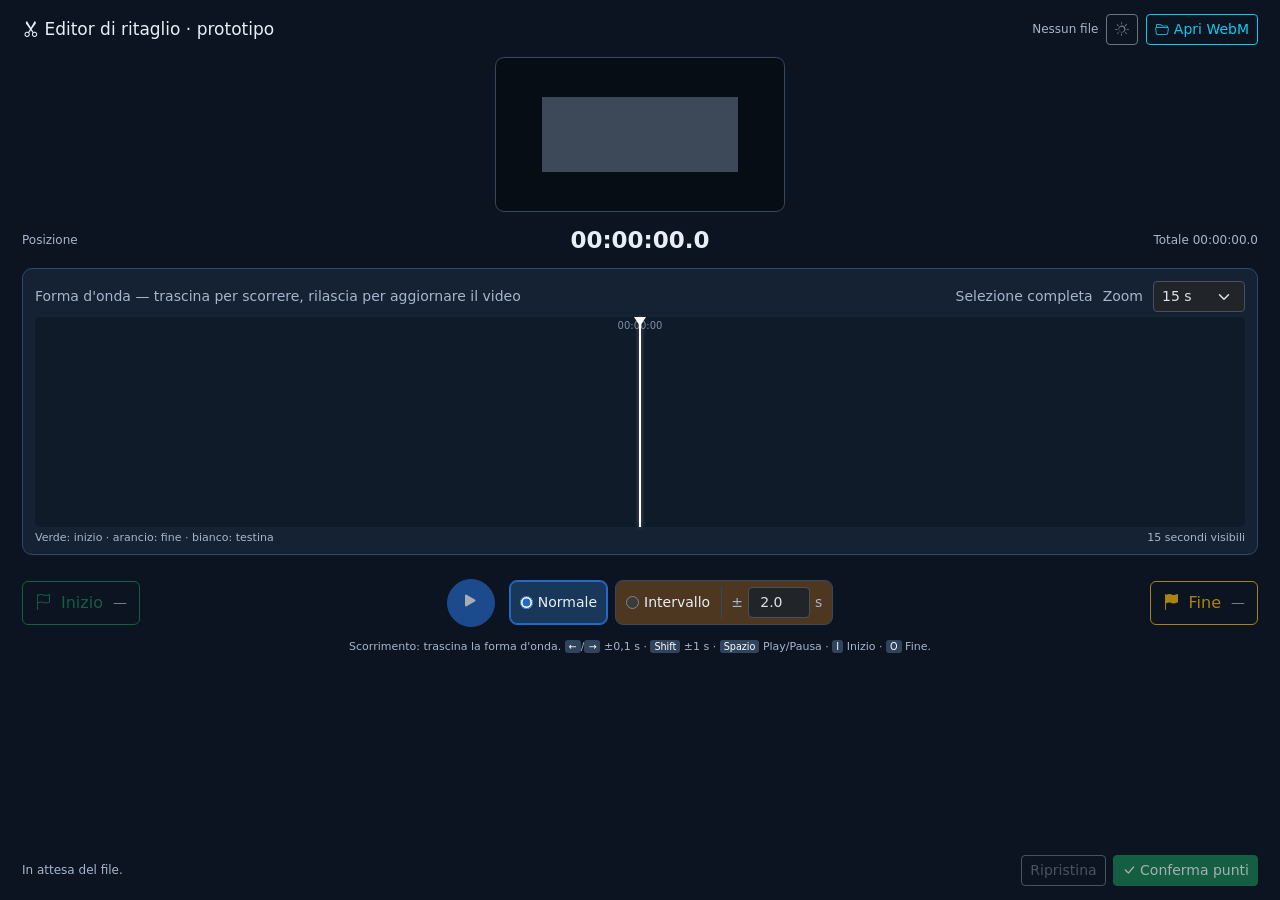
<file: waveform-trim-test.html>
<!doctype html>
<html lang="it" data-bs-theme="dark">
<head>
<meta charset="utf-8">
<meta name="viewport" content="width=device-width,initial-scale=1">
<title>Waveform trim editor — prototype</title>
<link href="https://cdn.jsdelivr.net/npm/bootstrap@5.3.9/dist/css/bootstrap.min.css" rel="stylesheet">
<link href="https://cdn.jsdelivr.net/npm/bootstrap-icons@1.13.2/font/bootstrap-icons.min.css" rel="stylesheet">
<style>
:root{color-scheme:dark;--bg:#0c1422;--panel:#152234;--line:#354861;--accent:#69baff;--muted:#a5b6cc;--dim:#080e17;--text:#e8eef7;--wave-bg:#101b2a;--wave-muted:#486077;--wave-shade:#04091491;--wave-ruler:#91a5bb;--play-normal:#2469c5;--play-interval:#a85d13;--play-normal-tint:rgba(33,79,127,.60);--play-interval-tint:rgba(120,79,30,.60)}
html[data-bs-theme="light"]{color-scheme:light;--bg:#edf2f8;--panel:#fff;--line:#c7d4e3;--accent:#207db3;--muted:#52677f;--dim:#dce5ed;--text:#1b2b3c;--wave-bg:#f0f5fa;--wave-muted:#8495a5;--wave-shade:#a4b0bd77;--wave-ruler:#5b7085;--play-normal:#1862b7;--play-interval:#925615;--play-normal-tint:rgba(170,210,241,.60);--play-interval-tint:rgba(245,202,130,.60)}
*{box-sizing:border-box}
body{margin:0;background:var(--bg);color:var(--text);font:14px/1.4 system-ui,sans-serif}
.editor{min-height:100vh;display:flex;flex-direction:column;gap:12px;max-width:1320px;margin:auto;padding:14px 22px}
.top{display:flex;align-items:center;justify-content:space-between;gap:16px}
.top h1{font-size:17px;margin:0;white-space:nowrap}
.top .file-controls{display:flex;gap:8px;align-items:center}
.filename{max-width:36vw;overflow:hidden;text-overflow:ellipsis;white-space:nowrap;color:var(--muted);font-size:12px}
button{cursor:pointer}
.preview{height:clamp(100px,18vh,155px);max-width:290px;width:100%;align-self:center;background:#070d15;border:1px solid var(--line);border-radius:9px;position:relative;overflow:hidden;display:grid;place-items:center}
.preview video{display:block;width:100%;height:100%;max-width:100%;max-height:100%;object-fit:contain;object-position:center center}
.preview .placeholder{color:#74869d;text-align:center;display:none}
.preview.no-video video{display:none}
.preview.no-video .placeholder{display:block}
.drag-clock{display:none;position:absolute;inset:0;z-index:6;background:rgba(7,13,22,.92);place-items:center;font-size:clamp(24px,5vw,48px);font-variant-numeric:tabular-nums;letter-spacing:.025em}
.preview.dragging .drag-clock{display:grid}
.preview-shade{position:absolute;inset:0;background:#080e17;opacity:0;pointer-events:none;transition:opacity .09s}
.time-line{display:grid;grid-template-columns:1fr auto 1fr;align-items:center;color:var(--muted);font-size:12px;gap:8px}.time-line>:last-child{text-align:right}
.time-line strong{font-size:23px;color:var(--text);font-weight:600;font-variant-numeric:tabular-nums}
.wave-section{background:var(--panel);border:1px solid var(--line);border-radius:10px;padding:12px 12px 8px}
.wave-head{display:flex;justify-content:space-between;align-items:center;gap:12px;margin-bottom:5px;color:var(--muted)}
.wave-head .right{display:flex;gap:10px;align-items:center}
.wave-head select{width:auto;min-width:92px}
.wave-box{position:relative;height:210px;touch-action:pan-y;cursor:grab;user-select:none;outline:none}
.wave-box.dragging{cursor:grabbing}
.wave-box canvas{display:block;width:100%;height:100%;border-radius:5px}
.center-marker{position:absolute;top:0;bottom:0;width:2px;background:#fff;left:50%;transform:translateX(-50%);pointer-events:none;box-shadow:0 0 4px #ffffff66}html[data-bs-theme="light"] .center-marker{background:#243c56;box-shadow:0 0 3px #243c5655}
.center-marker::before{content:"";position:absolute;left:-5px;top:0;border-left:6px solid transparent;border-right:6px solid transparent;border-top:9px solid #fff}html[data-bs-theme="light"] .center-marker::before{border-top-color:#243c56}
.ticks{display:flex;justify-content:space-between;color:var(--muted);font-size:11px;margin-top:3px}
.markers{display:grid;grid-template-columns:minmax(150px,1fr) auto minmax(150px,1fr);align-items:center;gap:10px;margin-top:12px}
.mark-btn{display:flex;align-items:center;justify-content:center;gap:10px;min-height:44px}
.mark-btn small{color:var(--muted);font-variant-numeric:tabular-nums}
.mark-btn:first-child{justify-self:start}
.mark-btn:last-child{justify-self:end}
.player-mode{display:flex;align-items:center;justify-content:center;gap:14px;flex-wrap:wrap}
.player-mode label{white-space:nowrap}
.player-mode .btn-play{width:48px;height:48px;font-size:21px;border-radius:50%;padding:0}
.interval-size{display:flex;align-items:center;gap:5px;color:var(--muted)}
.interval-size input{width:62px;text-align:center;padding:4px;font-variant-numeric:tabular-nums}
.mode-options{display:flex;align-items:stretch;gap:7px}
.mode-choice{display:flex;align-items:center;gap:9px;padding:6px 10px;border-radius:8px;border:1px solid var(--line);cursor:pointer;transition:background .15s,border-color .15s,box-shadow .15s}
.mode-choice label{display:flex;align-items:center;gap:5px;cursor:pointer;margin:0}
.mode-choice-normal{background:var(--play-normal-tint)}
.mode-choice-interval{background:var(--play-interval-tint)}
.player-mode[data-play-mode="normal"] .mode-choice-normal{border-color:var(--play-normal);box-shadow:inset 0 0 0 1px var(--play-normal)}
.player-mode[data-play-mode="interval"] .mode-choice-interval{border-color:var(--play-interval);box-shadow:inset 0 0 0 1px var(--play-interval)}
.mode-choice-normal input[type=radio]{accent-color:var(--play-normal)}
.mode-choice-interval input[type=radio]{accent-color:var(--play-interval)}
.mode-choice-interval .interval-size{border-left:1px solid var(--line);padding-left:9px;margin-left:2px}
@media(max-width:680px){.mode-options{flex-wrap:wrap;justify-content:center}}
.player-mode .btn-play{background:var(--play-normal)!important;border-color:var(--play-normal)!important;color:#fff}
.player-mode[data-play-mode="interval"] .btn-play{background:var(--play-interval)!important;border-color:var(--play-interval)!important}
html[data-bs-theme="light"] #set-end{color:#70400b;border-color:#ae6d1e;font-weight:600}
html[data-bs-theme="light"] #set-end:hover{color:#fff;background:#956010;border-color:#956010}

.bottom{display:flex;justify-content:space-between;align-items:center;gap:8px;margin-top:auto;flex-wrap:wrap}
.bottom .actions{display:flex;gap:7px}
.status{font-size:12px;color:var(--muted);min-height:18px}
.hint{font-size:11px;color:var(--muted);text-align:center}
kbd{font-family:inherit;background:#30445d;padding:1px 4px;border-radius:3px;color:#fff}
@media(max-width:680px){.editor{padding:10px;gap:9px}.preview{height:115px;max-width:215px}.wave-box{height:175px}.markers{grid-template-columns:1fr;justify-items:center}.mark-btn:first-child,.mark-btn:last-child{justify-self:center}.wave-head{flex-wrap:wrap}.top h1{font-size:14px}}
#embedded-close[hidden],#file-picker-label[hidden]{display:none!important}
</style>
</head>
<body>
<main class="editor">
  <header class="top">
    <h1><i class="bi bi-scissors"></i> Editor di ritaglio · prototipo</h1>
    <div class="file-controls"><span id="filename" class="filename">Nessun file</span>
      <button id="theme-toggle" class="btn btn-sm btn-outline-secondary" type="button" title="Alterna tema chiaro/scuro" aria-label="Alterna tema chiaro/scuro"><i class="bi bi-sun"></i></button>
      <button id="embedded-close" class="btn btn-sm btn-outline-secondary" type="button" hidden aria-label="Chiudi editor" title="Chiudi"><i class="bi bi-x-lg"></i></button>
      <label id="file-picker-label" class="btn btn-sm btn-outline-info mb-0" for="file"><i class="bi bi-folder2-open"></i> Apri WebM</label>
      <input id="file" type="file" accept=".webm,video/webm,audio/webm" hidden>
    </div>
  </header>
  <section id="preview" class="preview no-video" aria-label="Anteprima">
    <video id="video" playsinline preload="auto"></video>
    <div class="placeholder" id="placeholder"><i class="bi bi-film fs-1"></i><div>Carica un WebM per iniziare</div></div>
    <div id="shade" class="preview-shade"></div>
    <div class="drag-clock" id="drag-clock">00:00:00.0</div>
  </section>
  <section class="time-line">
    <span>Posizione</span><strong id="clock">00:00:00.0</strong><span id="total">Totale 00:00:00.0</span>
  </section>
  <section class="wave-section">
    <div class="wave-head">
      <span>Forma d'onda — trascina per scorrere, rilascia per aggiornare il video</span>
      <div class="right">
        <span id="selection-length">Selezione completa</span>
        <label for="zoom">Zoom</label>
        <select class="form-select form-select-sm" id="zoom">
          <option value="2.5">2,5 s</option><option value="5">5 s</option>
          <option value="10">10 s</option><option selected value="15">15 s</option>
          <option value="30">30 s</option><option value="60">1 min</option>
          <option value="300">5 min</option>
        </select>
      </div>
    </div>
    <div id="wave-box" class="wave-box" tabindex="0" role="slider"
      aria-label="Posizione nella registrazione; usa frecce sinistra e destra per spostarti di 0,1 secondi"
      aria-valuemin="0" aria-valuemax="0" aria-valuenow="0">
      <canvas id="wave"></canvas><div class="center-marker"></div>
    </div>
    <div class="ticks"><span>Verde: inizio · arancio: fine · bianco: testina</span><span id="zoom-hint">15 secondi visibili</span></div>
  </section>
  <section class="markers">
    <button class="btn btn-outline-success mark-btn" id="set-start" disabled><i class="bi bi-flag"></i> Inizio <small id="start-value">—</small></button>
    <div class="player-mode" id="player-mode" data-play-mode="normal">
      <button class="btn btn-primary btn-play" id="play" disabled title="Play/Pausa (spazio)"><i id="play-icon" class="bi bi-play-fill"></i></button>
      <div class="mode-options">
        <div class="mode-choice mode-choice-normal">
          <label><input type="radio" name="mode" value="normal" checked> Normale</label>
        </div>
        <div class="mode-choice mode-choice-interval">
          <label><input type="radio" name="mode" value="interval"> Intervallo</label>
          <label class="interval-size" for="interval">± <input type="number" class="form-control form-control-sm" id="interval" min="0.5" max="10" step="0.5" value="2.0"> s</label>
        </div>
      </div>
    </div>
    <button class="btn btn-outline-warning mark-btn" id="set-end" disabled><i class="bi bi-flag-fill"></i> Fine <small id="end-value">—</small></button>
  </section>
  <div class="hint">Scorrimento: trascina la forma d'onda. <kbd>←</kbd>/<kbd>→</kbd> ±0,1 s · <kbd>Shift</kbd> ±1 s · <kbd>Spazio</kbd> Play/Pausa · <kbd>I</kbd> Inizio · <kbd>O</kbd> Fine.</div>
  <footer class="bottom">
    <span class="status" id="status" role="status">In attesa del file.</span>
    <div class="actions">
      <button class="btn btn-sm btn-outline-secondary" id="reset" disabled>Ripristina</button>
      <button class="btn btn-sm btn-success" id="confirm" disabled><i class="bi bi-check-lg"></i> Conferma punti</button>
    </div>
  </footer>
</main>
<script>
(() => {
'use strict';
const $ = id => document.getElementById(id);
const video = $('video'), preview = $('preview'), clock = $('clock'), dragClock = $('drag-clock');
const canvas = $('wave'), ctx = canvas.getContext('2d'), viewport = $('wave-box');
const mode = () => document.querySelector('input[name=mode]:checked').value;
let fileUrl = null, sourceFile = null, duration = 0, position = 0;
let start = null, end = null, peaks = null, drag = null, zoom = 15;
let playback = null, raf = 0, audioContext = null, loadToken = 0;
const clamp = (n,a,b) => Math.max(a, Math.min(b,n));
const roundTenth = t => Math.round(t*10)/10;
const format = (t, decimals=true) => {
  t = Math.max(0,Number(t)||0);
  const h = Math.floor(t/3600), m = Math.floor(t/60)%60, s = t%60;
  return String(h).padStart(2,'0')+':'+String(m).padStart(2,'0')+':'+
    (decimals ? s.toFixed(1).padStart(4,'0') : String(Math.floor(s)).padStart(2,'0'));
};
const status = s => $('status').textContent = s;
function intervalBounds() {
  const radius = clamp(Number($('interval').value)||2,.5,10);
  const origin = playback?.type === 'interval' ? playback.origin : position;
  return [Math.max(0,origin-radius),Math.min(duration,origin+radius)];
}
function rulerStep(){
  // About five to ten readable labels across the viewport.
  for(const n of [.5,1,2,5,10,15,30,60,120])if(zoom/n <= 9)return n;
  return 300;
}
function updatePlayMode(){
  $('player-mode').dataset.playMode=mode();
  draw();
}
function updateTheme(){
  const light=document.documentElement.getAttribute('data-bs-theme')==='light';
  $('theme-toggle').innerHTML='<i class="bi bi-'+(light?'moon-stars':'sun')+'"></i>';
  draw();
}
function selection() { return [start ?? 0, end ?? duration]; }
function setPosition(t,seek=true) {
  position = roundTenth(clamp(t,0,duration));
  clock.textContent = format(position); dragClock.textContent = format(position);
  viewport.setAttribute('aria-valuenow',String(position));
  viewport.setAttribute('aria-valuemax',String(Math.round(duration*10)/10));
  $('zoom-hint').textContent= zoom<60 ? zoom.toLocaleString('it-IT')+' secondi visibili' :
    (zoom/60).toLocaleString('it-IT')+' minuti visibili';
  if (seek && Number.isFinite(video.duration)) {
    video.pause(); video.currentTime = position;
    playback = null; updatePlayIcon(); restoreAudio();
  }
  draw();
}
function refreshMarks() {
  $('start-value').textContent = start===null ? '—' : format(start);
  $('end-value').textContent = end===null ? '—' : format(end);
  const [a,b]=selection();
  $('selection-length').textContent = start===null && end===null ?
    'Selezione completa' : 'Durata '+format(Math.max(0,b-a));
  draw();
}
function mark(which) {
  if (!sourceFile) return;
  const time = roundTenth(video.paused ? position : video.currentTime);
  if (which==='start') {
    if (end !== null && time >= end) {status('Inizio deve precedere Fine.');return;}
    start = time;
  } else {
    if (start !== null && time <= start) {status('Fine deve seguire Inizio.');return;}
    end = time;
  }
  refreshMarks(); status((which==='start'?'Inizio':'Fine')+' impostato a '+format(time));
}
function restoreAudio(){video.volume=1; $('shade').style.opacity=0;}
function applyTrimPreview(time){
  const [a,b]=selection();
  const excluded=(start!==null && time<a)||(end!==null && time>b);
  const target=excluded?.17:1;
  video.volume+=clamp(target-video.volume,-.08,.08);
  $('shade').style.opacity=excluded?'.68':'0';
}
function updatePlayIcon(){ $('play-icon').className = 'bi bi-'+(video.paused?'play-fill':'pause-fill');}
function stopPlayback(returnToOrigin=false) {
  if (playback && returnToOrigin && playback.type==='interval') {
    const origin = playback.origin;
    playback=null; video.pause(); video.currentTime=origin; setPosition(origin,false);
  } else { playback=null;video.pause(); }
  restoreAudio();updatePlayIcon();
}
async function playToggle() {
  if (!sourceFile || drag) return;
  if (!video.paused) {stopPlayback(true);return;}
  const chosen = mode();
  if (chosen==='normal') {
    playback={type:'normal'};
    video.currentTime = Math.min(duration,position);
  } else {
    const radius=clamp(Number($('interval').value)||2,.5,10);
    $('interval').value=radius.toFixed(1);
    playback={type:'interval',origin:position,stop:Math.min(duration,position+radius)};
    video.currentTime=Math.max(0,position-radius);
  }
  try { await video.play();updatePlayIcon();tick(); }
  catch(e){status('Riproduzione non disponibile: '+e.message);stopPlayback(false);}
}
function tick() {
  cancelAnimationFrame(raf);
  const step=() => {
    if (video.paused) {updatePlayIcon();return;}
    const t=video.currentTime;
    if (playback && playback.type==='interval' && t>=playback.stop-.025) {
      stopPlayback(true);return;
    }
    position=t;
    clock.textContent=format(t);
    applyTrimPreview(t);
    draw(); raf=requestAnimationFrame(step);
  };
  raf=requestAnimationFrame(step);
}
function resizeCanvas(){
  const dpr=Math.min(2,window.devicePixelRatio||1),rect=viewport.getBoundingClientRect();
  canvas.width=Math.max(1,Math.round(rect.width*dpr));canvas.height=Math.max(1,Math.round(rect.height*dpr));
  draw();
}
function draw(){
  if(!ctx || !canvas.width)return;
  const w=canvas.width,h=canvas.height, dpr=w/Math.max(1,viewport.clientWidth);
  ctx.clearRect(0,0,w,h);
  const theme = getComputedStyle(document.documentElement);
  const palette = v => theme.getPropertyValue(v).trim();
  ctx.fillStyle=palette('--wave-bg');ctx.fillRect(0,0,w,h);
  const pxPerSecond=w/zoom, center=w/2, mid=h/2;
  const [a,b]=selection();
  const lo=position-zoom/2,hi=position+zoom/2;
  const rStep=rulerStep();
  ctx.lineWidth=dpr*.8;
  ctx.textAlign='center';ctx.font=(10*dpr)+'px system-ui, sans-serif';
  ctx.strokeStyle=palette('--wave-ruler');
  ctx.fillStyle=palette('--wave-ruler');
  for(let t=Math.ceil(Math.max(0,lo)/rStep)*rStep;t<=Math.min(duration,hi)+.0001;t+=rStep){
    const x=center+(t-position)*pxPerSecond;
    ctx.globalAlpha=.22;ctx.beginPath();ctx.moveTo(x,20*dpr);ctx.lineTo(x,h);ctx.stroke();
    ctx.globalAlpha=.85;
    // Avoid a label being clipped at the edges.
    if(x>28*dpr&&x<w-28*dpr)ctx.fillText(format(t,rStep<1),x,12*dpr);
  }
  ctx.globalAlpha=1;
  // Interval preview: a subtle highlighted window and two distinct boundaries.
  if(mode()==='interval' && sourceFile){
    const [from,to]=intervalBounds();
    const x1=clamp(center+(from-position)*pxPerSecond,0,w);
    const x2=clamp(center+(to-position)*pxPerSecond,0,w);
    ctx.fillStyle='rgba(107,196,244,.095)';
    if(x2>x1)ctx.fillRect(x1,17*dpr,x2-x1,h-17*dpr);
    ctx.strokeStyle='rgba(142,211,255,.8)';ctx.lineWidth=1*dpr;
    for(const x of [x1,x2]){ctx.beginPath();ctx.moveTo(x,17*dpr);ctx.lineTo(x,h);ctx.stroke();}
  }
  // Fixed time-grid bars: amplitudes are aggregated over every bar's full time
  // interval, independent of scrolling position. This avoids the apparent
  // waveform morphing caused by sampling a single 100 ms bucket per pixel bar.
  const desiredStep=zoom/(Math.max(1,viewport.clientWidth)/5);
  const intervals=[.1,.2,.5,1,2,5,10];
  const barSeconds=intervals.find(n=>n>=desiredStep)||10;
  const pixelsPerBar=barSeconds*pxPerSecond;
  const barWidth=Math.max(1*dpr,Math.min(4*dpr,pixelsPerBar*.67));
  const first=Math.max(0,Math.floor(lo/barSeconds));
  const last=Math.min(Math.ceil(duration/barSeconds),Math.ceil(hi/barSeconds));
  for(let k=first;k<=last;k++){
    const t=k*barSeconds, next=Math.min(duration,(k+1)*barSeconds);
    if(next<=t || t>duration)continue;
    const x=center+(t+barSeconds*.5-position)*pxPerSecond;
    if(x < -barWidth || x>w+barWidth)continue;
    let amp=.035;
    if(peaks){
      const i0=clamp(Math.floor(t*10),0,peaks.length);
      const i1=clamp(Math.ceil(next*10),i0+1,peaks.length);
      let sum=0,maximum=0,count=0;
      for(let i=i0;i<i1;i++){
        const v=peaks[i]||0;sum+=v*v;maximum=Math.max(maximum,v);count++;
      }
      if(count)amp=Math.max(.025,Math.sqrt(sum/count)*.75+maximum*.25);
    }
    const barHeight=clamp(Math.pow(amp,.66)*h*.82,3*dpr,h*.91);
    ctx.fillStyle=t<a||t>=b?palette('--wave-muted'):palette('--accent');
    ctx.beginPath();
    const bx=x-barWidth*.5;
    if(ctx.roundRect)ctx.roundRect(bx,mid-barHeight/2,barWidth,barHeight,barWidth/2);
    else ctx.rect(bx,mid-barHeight/2,barWidth,barHeight);
    ctx.fill();
  }
  for(const [from,to] of [[0,a],[b,duration]]){
    const left=clamp(center+(from-position)*pxPerSecond,0,w);
    const right=clamp(center+(to-position)*pxPerSecond,0,w);
    if(right>left){ctx.fillStyle=palette('--wave-shade');ctx.fillRect(left,0,right-left,h);}
  }
  for(const [t,color] of [[start,'#55d9a0'],[end,'#ffbd74']]){
    if(t===null)continue;
    const x=center+(t-position)*pxPerSecond;
    if(x<0||x>w)continue;
    ctx.fillStyle=color;ctx.fillRect(x-1*dpr,0,2*dpr,h);
    ctx.beginPath();ctx.moveTo(x-5*dpr,0);ctx.lineTo(x+5*dpr,0);ctx.lineTo(x,8*dpr);ctx.fill();
  }
  ctx.fillStyle=palette('--wave-ruler'); ctx.globalAlpha=.15;ctx.fillRect(center-1*dpr,0,2*dpr,h);ctx.globalAlpha=1;
}
function beginDrag(e){
  if(!sourceFile || e.button!==0)return;
  stopPlayback(false);
  drag={id:e.pointerId,x:e.clientX,origin:position,moved:false};
  viewport.setPointerCapture(e.pointerId);viewport.classList.add('dragging');
  preview.classList.add('dragging');e.preventDefault();
}
function dragMove(e){
  if(!drag||e.pointerId!==drag.id)return;
  const delta=e.clientX-drag.x;
  if(Math.abs(delta)>1)drag.moved=true;
  const seconds=delta/Math.max(1,viewport.clientWidth)*zoom;
  setPosition(drag.origin-seconds,false);
}
function endDrag(e){
  if(!drag||e.pointerId!==drag.id)return;
  dragMove(e);drag=null;
  viewport.classList.remove('dragging');preview.classList.remove('dragging');
  if(Number.isFinite(video.duration)){video.pause();video.currentTime=position;}
}
async function makePeaks(file,token){
  peaks=null;draw();status('Analisi della forma d’onda in corso…');
  // A standalone UX prototype: full WebAudio decode. Large recordings may need
  // chunked extraction in the integrated implementation.
  const array=await file.arrayBuffer();
  const ac=new (window.AudioContext||window.webkitAudioContext)();
  audioContext=ac;
  try {
    const decoded=await ac.decodeAudioData(array);
    if(token!==loadToken)return;
    const count=Math.max(1,Math.ceil(decoded.duration*10));
    const result=new Float32Array(count), ch=[];
    for(let c=0;c<decoded.numberOfChannels;c++)ch.push(decoded.getChannelData(c));
    const per=Math.max(1,Math.floor(decoded.sampleRate/10));
    for(let k=0;k<count;k++){
      const lo=k*per,hi=Math.min(decoded.length,lo+per);
      let sum=0,n=0;
      for(let i=lo;i<hi;i+=12){
        let v=0;
        for(let c=0;c<ch.length;c++)v+=ch[c][i]*ch[c][i];
        sum+=v/ch.length;n++;
      }
      result[k]=n?Math.sqrt(sum/n):0;
    }
    peaks=result;draw();status('Forma d’onda pronta.');
  } finally {
    if(audioContext===ac)audioContext=null;
    await ac.close().catch(()=>{});
  }
}
async function openFile(file, displayName) {
  if(!file)return;
  const token=++loadToken;stopPlayback(false);sourceFile=file;
  if(fileUrl)URL.revokeObjectURL(fileUrl);
  fileUrl=URL.createObjectURL(file);video.src=fileUrl;video.load();
  $('filename').textContent=displayName || file.name || 'Registrazione WebM';
  start=null;end=null;position=0;peaks=null;
  $('reset').disabled=false;$('confirm').disabled=false;
  $('play').disabled=false;$('set-start').disabled=false;$('set-end').disabled=false;
  const hasVideo=file.type.startsWith('video/')||(/\.webm$/i.test(file.name));
  preview.classList.toggle('no-video',!hasVideo);
  status('Apertura file…');
  try {
    if(video.readyState<1)await new Promise((resolve,reject)=>{
      video.addEventListener('loadedmetadata',resolve,{once:true});
      video.addEventListener('error',()=>reject(new Error('File non leggibile dal player')),{once:true});
    });
    if(token!==loadToken)return;
    duration=Number.isFinite(video.duration)?video.duration:0;
    if(!(duration>0))throw new Error('Durata non disponibile. Verificare il file WebM.');
    preview.classList.toggle('no-video',!video.videoWidth);
    $('total').textContent='Totale '+format(duration);
    setPosition(0,true);refreshMarks();
    try {await makePeaks(file,token);}
    catch(e){if(token===loadToken)status('Audio non decodificabile per la forma d’onda: '+e.message);}
  } catch(e){if(token===loadToken)status('Errore: '+e.message);}
}
$('file').addEventListener('change',e=>openFile(e.target.files[0]));
$('zoom').addEventListener('change',e=>{zoom=Number(e.target.value)||15;setPosition(position,false);});
const zoomLevels = [2.5, 5, 10, 15, 30, 60, 300];
let wheelAccum = 0, wheelDirection = 0, lastWheelStep = 0;
viewport.addEventListener('wheel', e => {
  // Ctrl+wheel is conventionally used for browser zoom; do not override it.
  if (e.ctrlKey || e.metaKey) return;
  e.preventDefault(); // Only the waveform uses the wheel; elsewhere the page scrolls.
  const delta = e.deltaY * (e.deltaMode === 1 ? 16 : e.deltaMode === 2 ? 100 : 1);
  if (!delta) return;
  const direction = Math.sign(delta);
  if (direction !== wheelDirection) wheelAccum = 0;
  wheelDirection = direction;
  wheelAccum += Math.abs(delta);
  const now = performance.now();
  if (wheelAccum < 65 || now - lastWheelStep < 110) return;
  wheelAccum = 0;
  lastWheelStep = now;
  const current = zoomLevels.indexOf(zoom);
  const index = current >= 0 ? current : zoomLevels.indexOf(15);
  const next = clamp(index + direction, 0, zoomLevels.length - 1);
  if (next === index) return;
  zoom = zoomLevels[next];
  $('zoom').value = String(zoom);
  setPosition(position, false); // Keep playhead and video at their current times.
}, {passive:false});
$('theme-toggle').addEventListener('click',()=>{
  const root=document.documentElement;
  root.setAttribute('data-bs-theme',root.getAttribute('data-bs-theme')==='dark'?'light':'dark');
  updateTheme();
});
document.querySelectorAll('input[name=mode]').forEach(r=>r.addEventListener('change',updatePlayMode));
$('interval').addEventListener('input',draw);
$('set-start').addEventListener('click',()=>mark('start'));
$('set-end').addEventListener('click',()=>mark('end'));
$('play').addEventListener('click',playToggle);
$('reset').addEventListener('click',()=>{start=null;end=null;refreshMarks();status('Selezione azzerata.');});
$('confirm').addEventListener('click',()=>{
  const [a,b]=selection();
  if (window.parent !== window && window.frameElement?.dataset.waveformEmbedded === '1') {
    if (!(b-a>.1)) {status('Intervallo troppo breve.');return;}
    if (a<=.001 && b>=duration-.001) {status('Seleziona una parte della registrazione.');return;}
    $('confirm').disabled=true;
    status('Preparazione del ritaglio…');
    window.parent.postMessage({type:'bt-waveform-apply',start:a,end:b},window.parent.location.origin);
  } else {
    status('Punti di taglio: '+format(a)+' — '+format(b)+' (durata '+format(b-a)+'). Nessun file modificato.');
  }
});
viewport.addEventListener('pointerdown',beginDrag);
viewport.addEventListener('pointermove',dragMove);
viewport.addEventListener('pointerup',endDrag);
viewport.addEventListener('pointercancel',endDrag);
document.addEventListener('keydown',e=>{
  if(e.altKey||e.ctrlKey||e.metaKey)return;
  const editable = e.target.isContentEditable ||
    e.target.matches?.('input,textarea,[contenteditable="true"]');
  // Space always toggles playback, even with a button, select or number field focused.
  // Text editing remains possible with all other keys.
  if(e.code==='Space' && !e.target.isContentEditable){
    e.preventDefault();e.stopPropagation();
    if(!e.repeat)playToggle();
    return;
  }
  if(editable)return;
  const k=e.key.toLowerCase();
  if(k==='i'){e.preventDefault();mark('start');}
  else if(k==='o'){e.preventDefault();mark('end');}
  else if(k==='arrowleft'||k==='arrowright'){
    // Capture phase: zoom dropdown, buttons and waveform cannot consume arrows.
    e.preventDefault();e.stopPropagation();stopPlayback(false);
    setPosition(position+(k==='arrowright'?1:-1)*(e.shiftKey?1:.1),true);
  }
},true);
video.addEventListener('pause',updatePlayIcon);
video.addEventListener('play',()=>{updatePlayIcon();tick();});
video.addEventListener('ended',()=>{stopPlayback(false);});
window.addEventListener('resize',resizeCanvas);
const embedded=window.parent!==window && window.frameElement?.dataset.waveformEmbedded === '1';
if(embedded){
  $('file-picker-label').hidden=true;
  $('embedded-close').hidden=false;
  $('confirm').innerHTML='<i class="bi bi-check-lg"></i> Applica taglio';
  $('embedded-close').addEventListener('click',()=>window.parent.postMessage({type:'bt-waveform-close'},window.parent.location.origin));
  document.addEventListener('keydown',e=>{
    if(e.key==='Escape'){e.preventDefault();window.parent.postMessage({type:'bt-waveform-close'},window.parent.location.origin);}
  },true);
  window.addEventListener('message',e=>{
    if(e.origin!==window.parent.location.origin || e.source!==window.parent)return;
    if(e.data?.type==='bt-waveform-source' && e.data.blob instanceof Blob){
      openFile(e.data.blob,e.data.filename);
    }else if(e.data?.type==='bt-waveform-status'){
      status(e.data.message||'');
      if(e.data.error)$('confirm').disabled=false;
    }
  });
  window.parent.postMessage({type:'bt-waveform-ready'},window.parent.location.origin);
}
resizeCanvas();refreshMarks();updateTheme();updatePlayMode();
})();
</script>
</body>
</html>
</file>
<file: css/recorder-theme.css>
/* MiniRecorder CSS */

:root {
    --ui-bg: #0c1422;
    --ui-card: #152234;
    --ui-card-alt: #1a2a3f;
    --ui-stroke: #30425b;
    --ui-text: #e8eef7;
    --ui-muted: #9fb0c8;
    --ui-accent: #69baff;
    --ui-accent-hover: #96d1ff;
    --ui-success: #35c6a2;
}

html {
    min-height: 100%;
    background: var(--ui-bg);
}

body {
    min-height: 100vh;
    margin: 0;
    color: var(--ui-text);
    background: radial-gradient(
            ellipse at 52% -180px,
            #203653 0,
            transparent 54%
        ),
        var(--ui-bg);
    font-family: system-ui, -apple-system, "Segoe UI", Roboto, "Helvetica Neue",
        Arial, sans-serif;
    font-size: 14px;
    -webkit-font-smoothing: antialiased;
}

body > .container-fluid {
    max-width: 1580px;
    padding: 22px 26px 38px;
}

body > .container-fluid > .row {
    margin: 0 -10px;
    align-items: flex-start;
}

body > .container-fluid > .row > .col-sm {
    padding: 0 10px;
    min-width: 0;
}

body > .container-fluid > .row > .col-sm.text-center:first-child {
    padding: 0 24px 14px;
    background: linear-gradient(165deg, #19283d, #122033 73%);
    border: 1px solid var(--ui-stroke);
    border-radius: 15px;
    box-shadow: 0 14px 38px #0003;
}

.recorder-caption {
    height: 44px;
    margin: 0 0 14px;
    border-bottom: 1px solid #304159;
}

.recorder-caption-title {
    font-size: 1.35rem;
    font-weight: 700;
    letter-spacing: -0.045em;
    line-height: 1.1;
}

.recorder-caption-language {
    width: 104px;
}

.recorder-caption-language .form-select {
    height: 29px;
    padding: 3px 25px 3px 10px;
    font-size: 12px;
    color: var(--ui-text);
    background-color: #24364d;
    border: 1px solid #445771;
    border-radius: 7px;
}

.recorder-caption-language .form-select:focus {
    border-color: var(--ui-accent);
    box-shadow: 0 0 0 2px #69baff33;
}

.recorder-width {
    max-width: none;
    width: 100%;
}

#rec-preview-stage {
    width: 100%;
    max-width: none;
    display: block;
    overflow: hidden;
    border-radius: 11px;
    background: #080e18;
    border: 1px solid #3b4f68;
    box-shadow: inset 0 1px 8px #0007;
}

#rec-preview-stage #mangiacassette {
    display: block;
    width: 100%;
    height: clamp(230px, 30vw, 365px);
    border: 0 !important;
    border-radius: 0 !important;
    background: #0a111e !important;
    object-fit: contain;
}

#rec-preview-stage #mangiacassette:hover {
    background: #0a111e !important;
}

#webcam-frame {
    border-color: #81caff;
    box-shadow: 0 4px 20px #0007;
}

#webcam-resize {
    background: #75bdff;
}

/* Audio meter remains distinct from the preview. */
#grafico {
    display: block;
    width: 100% !important;
    max-width: none;
    height: 40px !important;
    margin: 9px 0 0;
    background: #101d2d;
    border: 1px solid #31465f !important;
    border-radius: 8px !important;
}

.recorder-settings-row {
    margin-top: 13px;
}

.recorder-settings-row > .col-sm {
    display: flex;
    justify-content: center;
    align-items: center;
    flex-wrap: wrap;
    gap: 7px 8px;
    padding: 0 12px;
}

.recorder-settings-row > .col-sm > .btn {
    margin: 0 !important;
    padding: 7px 11px 7px 27px;
    background: #23354b;
    border: 1px solid #3b4e64;
    border-radius: 8px;
    color: #d8e3f1;
    font-size: 12px;
    line-height: 1.4;
    transition: background-color 0.15s, border-color 0.15s;
}

.recorder-settings-row > .col-sm > .btn:hover {
    background: #2b435e;
    border-color: #6685a8;
}

.recorder-settings-row .form-check-input {
    margin-left: -16px;
    margin-top: 3px;
    accent-color: #73bfff;
    cursor: pointer;
}

.recorder-settings-row label {
    margin: 0;
    cursor: pointer;
}

.recorder-settings-row .form-check-input:disabled + label {
    opacity: 0.5;
    cursor: not-allowed;
}

.recorder-controls-row {
    margin-top: 16px;
}

.recorder-controls-row > .col-sm-12 {
    width: 100%;
    max-width: 100%;
    padding: 14px 8px 0;
    border-top: 1px solid #31425a;
}

.recorder-controls-row button.btn {
    min-height: 36px;
    padding: 7px 14px;
    margin: 0 2px 6px;
    font-weight: 600;
    border-radius: 8px;
    border-width: 1px;
    transition: background-color 0.15s, transform 0.12s, border-color 0.15s;
}

.recorder-controls-row button.btn:active:not(:disabled) {
    transform: translateY(1px);
}

#rec-start.btn-success {
    background: #248e75;
    border-color: #35b396;
    color: #fff;
}

#rec-start.btn-success:hover {
    background: #2ba98a;
}

#rec-pause.btn-success,
#rec-resume.btn-success,
#rec-stop.btn-success {
    background: #243b54;
    border-color: #416080;
    color: #e4f0ff;
}

#rec-stop.btn-success:not(.disabled):not(:disabled) {
    border-color: #d28d91;
    color: #ffdadc;
}

#rec-pause.btn-success:hover,
#rec-resume.btn-success:hover,
#rec-stop.btn-success:hover {
    background: #304b68;
}

#silenzia-microfono.btn-info {
    background: #263b53;
    border-color: #57738f;
}

#voiceover.btn-warning {
    background: #715829;
    border-color: #a9894c;
    color: #fff2d6;
}

.recorder-controls-row .disabled {
    opacity: 0.42;
}

#timer {
    font-variant-numeric: tabular-nums;
    font-weight: 650;
    letter-spacing: 0.035em;
    color: #eaf3ff;
}

.recorder-controls-row [data-i18n-prefix="duration"] {
    color: var(--ui-muted);
    margin-top: 7px !important;
    font-size: 12px;
}

#rec-download,
#mic-download {
    text-decoration: none;
    margin-top: 10px !important;
    color: #9fd7ff;
    border: 1px solid #456483;
    border-radius: 8px;
    padding: 8px 12px;
    font-weight: 600;
    background: #1d324a;
}

#rec-download:hover,
#mic-download:hover {
    color: white;
    background: #294764;
}

#rec-download.disabled,
#mic-download.disabled {
    color: #6c829c;
    background: transparent;
}

#audio-format-selector {
    margin-top: 12px !important;
    gap: 10px;
    color: #b8c8d9;
    font-size: 12px;
}

#audio-format-selector .ms-2 {
    margin-left: 0 !important;
}

#audio-format-selector .form-check-label {
    cursor: pointer;
}

#help-box .card {
    overflow: hidden;
    background: #152235;
    color: var(--ui-text);
    border: 1px solid var(--ui-stroke);
    border-radius: 15px;
    box-shadow: 0 14px 38px #0002;
}

#help-box .card-header {
    background: #1b2b41;
    border-bottom: 1px solid #334860;
    padding: 7px 7px 0;
}

#help-box .nav-tabs {
    border-bottom: 0;
    flex-wrap: wrap;
    gap: 3px;
}

#help-box .nav-tabs .nav-link {
    padding: 6px 6px;
    font-size: 12px;
    font-weight: 600;
    border: 0;
    border-radius: 7px 7px 0 0;
    color: #aabdd4;
}

#help-box .nav-tabs .nav-link:hover {
    color: #fff;
    background: #304661;
}

#help-box .nav-tabs .nav-link.active {
    color: #eaf5ff;
    background: #304963;
    box-shadow: inset 0 -2px var(--ui-accent);
}

#help-box .card-body {
    padding: 15px 16px;
    text-align: left;
    line-height: 1.65;
    color: #d4e0ee;
}

#help-box .card-body h5 {
    font-size: 1.13rem;
    font-weight: 680;
    color: #f1f7ff;
    margin: 0 0 15px;
}

#help-box .card-body p {
    margin-bottom: 13px;
}

#help-box .card-body li {
    margin-bottom: 8px;
    padding-left: 2px;
}

#help-box .card-body ol,
#help-box .card-body ul {
    padding-left: 21px;
}

#help-box .card-body a {
    color: #83caff;
    text-decoration: none;
}

#help-box .card-body a:hover {
    color: #b8e0ff;
    text-decoration: underline;
}

#hide-help-button {
    color: #a8bed8;
    margin: -5px -8px 0 0;
}

#show-help-button {
    z-index: 10;
    right: 20px;
    top: 12px;
    color: #b4d2eb;
    border: 1px solid #4b6380;
    border-radius: 8px;
    background: #1c3046;
}

.btn:focus-visible,
.nav-link:focus-visible,
a:focus-visible {
    outline: 2px solid #8bcaff;
    outline-offset: 2px;
}

.loading-overlay {
    background: #07101edb;
    backdrop-filter: blur(5px);
}

.loading-content {
    padding: 35px;
    border: 1px solid #3c5472;
    background: #1b2b40;
    border-radius: 14px;
}

@media (max-width: 1100px) {
    body > .container-fluid {
        padding: 14px 16px 30px;
    }

    body > .container-fluid > .row > .col-sm.text-center:first-child {
        padding-left: 14px;
        padding-right: 14px;
    }

    #help-box .card-body {
        padding: 17px;
    }

}

@media (max-width: 767.98px) {
    body > .container-fluid > .row > .col-sm {
        flex-basis: 100%;
        margin-bottom: 14px;
    }

    #rec-preview-stage #mangiacassette {
        height: clamp(210px, 54vw, 360px);
    }

    .recorder-caption-title {
        font-size: 1.22rem;
    }

    .recorder-settings-row > .col-sm > .btn {
        font-size: 12px;
    }

    #help-box .nav-tabs .nav-link {
        padding: 8px 9px;
    }

}

@media (max-width: 420px) {
    .recorder-caption-language {
        width: 89px;
    }

    .recorder-controls-row button.btn {
        padding: 7px 10px;
    }

}


/* Compact desktop layout: larger recorder, narrower documentation panel. */
@media (min-width: 992px) {
    body > .container-fluid > .row > .col-sm.text-center:first-child {
        flex: 0 0 70%;
        max-width: 70%;
    }

    body > .container-fluid > .row > #help-box {
        flex: 0 0 30%;
        max-width: 30%;
    }

}

.recorder-main-layout {
    display: grid;
    grid-template-columns: minmax(0, 1fr) minmax(168px, 195px);
    align-items: start;
    gap: 16px;
}

.recorder-screen-column {
    min-width: 0;
}

.recorder-meter {
    margin-top: 8px;
}

.recorder-meter #grafico {
    margin: 0;
}

.recorder-options-panel {
    min-width: 0;
    margin: 0;
    padding: 0;
}

.recorder-options-panel .recorder-settings-list {
    display: flex;
    flex-direction: column;
    align-items: stretch;
    gap: 7px;
}

.recorder-options-panel .recorder-settings-list > .btn {
    display: flex;
    align-items: center;
    position: relative;
    width: 100%;
    margin: 0 !important;
    text-align: left;
    white-space: normal;
    background: #23354b;
    border: 1px solid #3b4e64;
    border-radius: 8px;
    color: #d8e3f1;
    padding: 8px 9px 8px 30px;
    font-size: 12px;
    line-height: 1.35;
    min-height: 38px;
}

.recorder-options-panel .recorder-settings-list > .btn:hover {
    background: #2b435e;
    border-color: #6685a8;
}

.recorder-options-panel .form-check-input {
    margin-left: -19px;
    margin-top: 0;
    position: absolute;
    left: 29px;
    top: 50%;
    transform: translateY(-50%);
    accent-color: #73bfff;
}

.recorder-options-panel label {
    margin: 0;
    cursor: pointer;
}

.recorder-options-panel .form-check-input:disabled + label {
    opacity: 0.5;
    cursor: not-allowed;
}

@media (max-width: 1199.98px) and (min-width: 768px) {
    .recorder-main-layout {
        grid-template-columns: minmax(0, 1fr) 165px;
        gap: 10px;
    }

    .recorder-options-panel .recorder-settings-list > .btn {
        font-size: 11px;
    }

}

@media (max-width: 991.98px) {
    body > .container-fluid > .row > #help-box {
        margin-top: 14px;
    }

}

@media (max-width: 767.98px) {
    .recorder-main-layout {
        display: flex;
        flex-direction: column;
        gap: 10px;
    }

    .recorder-screen-column,
    .recorder-options-panel {
        width: 100%;
    }

    .recorder-options-panel .recorder-settings-list {
        display: grid;
        grid-template-columns: repeat(2, minmax(0, 1fr));
        gap: 7px;
    }

}

@media (max-width: 420px) {
    .recorder-options-panel .recorder-settings-list {
        grid-template-columns: 1fr;
    }

}


/* Compact 2:1 layout revision: source preview, controls and optional downloads. */
@media (min-width: 992px) {
    body > .container-fluid > .row > .recorder-column {
        flex: 0 0 66.666667% !important;
        max-width: 66.666667% !important;
    }

    body > .container-fluid > .row > #help-box {
        flex: 0 0 33.333333% !important;
        max-width: 33.333333% !important;
    }

}

.recorder-main-layout {
    grid-template-columns: minmax(0, 1fr) 156px;
    align-items: stretch;
    gap: 13px;
}

.recorder-screen-column {
    display: flex;
    flex-direction: column;
    min-width: 0;
}

.recorder-options-panel {
    display: flex;
    flex-direction: column;
    min-height: 0;
}

.recorder-options-panel .recorder-settings-list {
    gap: 5px;
}

.recorder-options-panel .recorder-settings-list > .btn {
    min-height: 31px;
    padding: 5px 6px 5px 25px;
    font-size: 11px;
    line-height: 1.25;
    border-radius: 6px;
}

.recorder-options-panel .form-check-input {
    left: 25px;
    margin-left: -17px;
}

.recorder-controls-row {
    margin-top: 9px;
    text-align: center;
}

.recorder-button-strip {
    display: flex;
    flex-wrap: wrap;
    justify-content: center;
    align-items: center;
    gap: 5px;
}

.recorder-button-strip button.btn {
    min-height: 34px;
    padding: 6px 11px;
    margin: 0;
}

.recorder-controls-row [data-i18n-prefix="duration"] {
    margin-top: 7px !important;
}

.recorder-download-panel {
    display: flex;
    flex-direction: column;
    justify-content: flex-end;
    align-items: stretch;
    margin-top: auto;
    padding-top: 12px;
    gap: 6px;
}

.recorder-download-panel #rec-download,
.recorder-download-panel #mic-download {
    display: block;
    margin: 0 !important;
    padding: 7px 6px;
    font-size: 11px;
    line-height: 1.3;
    text-align: center;
    white-space: normal;
}

.recorder-download-panel #mic-download[style*="display:none"] {
    display: none !important;
}

.recorder-download-panel #audio-format-selector {
    margin: 4px 0 0 !important;
    gap: 8px;
    justify-content: center;
}

.recorder-controls-row > .col-sm-12 {
    border: 0;
}

@media (max-width: 1199.98px) and (min-width: 768px) {
    .recorder-main-layout {
        grid-template-columns: minmax(0, 1fr) 150px;
        gap: 9px;
    }

}

@media (max-width: 767.98px) {
    .recorder-options-panel {
        width: 100%;
    }

    .recorder-options-panel .recorder-settings-list > .btn {
        min-height: 32px;
    }

    .recorder-download-panel {
        margin-top: 10px;
    }

}


/* v4: exact two-column page + two-column recorder. Grid accounts for gutters. */
@media (min-width: 768px) {
    body > .container-fluid > .recorder-page-row {
        display: grid !important;
        grid-template-columns: minmax(0, 2fr) minmax(0, 1fr);
        column-gap: 16px;
        margin: 0;
        align-items: start;
    }

    body > .container-fluid > .recorder-page-row > .recorder-column,
    body > .container-fluid > .recorder-page-row > #help-box {
        box-sizing: border-box;
        flex: none !important;
        width: auto !important;
        max-width: none !important;
        min-width: 0;
        margin: 0;
    }

    body > .container-fluid > .recorder-page-row > #help-box {
        padding: 0;
    }

    body > .container-fluid > .recorder-page-row > .recorder-column {
        padding: 0 18px 18px;
    }

    /* When help is hidden, use all the available width. */
    body
        > .container-fluid
        > .recorder-page-row:has(> #help-box[style*="display: none"]) {
        grid-template-columns: minmax(0, 1fr);
    }

}

/* Header is a separate row; the following row has preview and narrow settings. */
.recorder-main-layout {
    display: grid;
    grid-template-columns: minmax(0, 1fr) minmax(136px, 156px);
    column-gap: 12px;
    align-items: stretch;
}

.recorder-screen-column {
    display: flex;
    flex-direction: column;
    min-width: 0;
}

.recorder-options-panel {
    display: flex;
    flex-direction: column;
    min-width: 0;
    min-height: 100%;
}

.recorder-options-panel .recorder-settings-list {
    flex: 0 0 auto;
}

.recorder-options-panel .recorder-download-panel {
    display: flex;
    flex-direction: column;
    margin-top: auto;
    justify-content: flex-end;
    padding-top: 12px;
    width: 100%;
}

.recorder-controls-row {
    margin-top: 10px;
}

.recorder-controls-row > .col-sm-12 {
    border-top: 0 !important;
}

.recorder-meter {
    margin-top: 8px;
}

@media (max-width: 767.98px) {
    body > .container-fluid > .recorder-page-row {
        display: flex;
        flex-direction: column;
        margin: 0;
    }

    body > .container-fluid > .recorder-page-row > .recorder-column,
    body > .container-fluid > .recorder-page-row > #help-box {
        width: 100%;
        max-width: 100%;
        margin-bottom: 14px;
    }

    .recorder-main-layout {
        display: flex;
        flex-direction: column;
    }

    .recorder-options-panel {
        min-height: 0;
    }

}


/* v5: allow help navigation to wrap without clipping inside card-header.
   Bootstrap's .card-header-tabs negative bottom margin assumes a single line. */
#help-box .card-header {
    height: auto;
    min-height: 0;
}

#help-box .card-header .card-header-tabs {
    margin: 0 !important;
    padding: 0;
    flex-wrap: wrap;
    align-items: center;
    row-gap: 3px;
}

/* Keep a readable, consistent size at every viewport width. */
.recorder-options-panel .recorder-settings-list > .btn {
    font-size: 12px;
}


/* v6: idle art and theme selection (purely visual). */
.recorder-caption-language {
    display: flex;
    align-items: center;
    gap: 7px;
    width: auto !important;
}

.recorder-caption-language .form-select {
    width: 104px;
    flex: 0 0 104px;
    height: 29px;
}

#ui-theme-toggle {
    display: inline-flex;
    flex: 0 0 29px;
    align-items: center;
    justify-content: center;
    width: 29px;
    height: 29px;
    padding: 0;
    border: 1px solid #445771;
    border-radius: 7px;
    color: var(--ui-text);
    background: #24364d;
    cursor: pointer;
}

#ui-theme-toggle:hover {
    border-color: var(--ui-accent);
}

#ui-theme-toggle:focus-visible {
    outline: 2px solid var(--ui-accent);
    outline-offset: 2px;
}

#rec-preview-stage {
    isolation: isolate;
}

#rec-idle-art {
    pointer-events: none;
    position: absolute;
    inset: 0;
    z-index: 1;
    background: linear-gradient(
            0deg,
            rgba(7, 16, 28, 0.2),
            rgba(8, 20, 35, 0.12)
        ),
        url("../img/recorder-idle.webp") center / cover no-repeat;
    opacity: 0.83;
    transition: opacity 0.2s ease;
}

#rec-preview-stage.has-media #rec-idle-art {
    opacity: 0;
    visibility: hidden;
}

#rec-preview-stage #webcam-frame {
    z-index: 3;
}

/* Light palette: keep original dark media monitor, change surrounding chrome. */
html[data-rec-theme="light"] {
    --ui-bg: #f0f4f9;
    --ui-card: #ffffff;
    --ui-card-alt: #f5f8fc;
    --ui-stroke: #cdd7e4;
    --ui-text: #1b2a3b;
    --ui-muted: #53697e;
    --ui-accent: #2168a4;
    --ui-accent-hover: #0a528d;
    --ui-success: #17886e;
}

html[data-rec-theme="light"],
html[data-rec-theme="light"] body {
    background: #f0f4f9;
    color: var(--ui-text);
}

html[data-rec-theme="light"] body {
    background: radial-gradient(
            ellipse at 52% -180px,
            #dbeafb 0,
            transparent 54%
        ),
        var(--ui-bg);
}

html[data-rec-theme="light"]
    body
    > .container-fluid
    > .row
    > .col-sm.text-center:first-child {
    background: linear-gradient(160deg, #fff, #f4f8fc 75%);
    border-color: #cdd7e4;
    box-shadow: 0 12px 32px #213d5a16;
}

html[data-rec-theme="light"] .recorder-caption {
    border-color: #d5dfeb;
}

html[data-rec-theme="light"] .recorder-caption-language .form-select,
html[data-rec-theme="light"] #ui-theme-toggle {
    background-color: #fff;
    border-color: #b9c8da;
    color: #25384e;
}

html[data-rec-theme="light"]
    .recorder-options-panel
    .recorder-settings-list
    > .btn {
    background: #edf3fa;
    border-color: #cbd8e7;
    color: #24374b;
}

html[data-rec-theme="light"]
    .recorder-options-panel
    .recorder-settings-list
    > .btn:hover {
    background: #e1ecf8;
    border-color: #91adc9;
}

html[data-rec-theme="light"] .recorder-options-panel .form-check-input {
    accent-color: #1768a7;
}

html[data-rec-theme="light"]
    .recorder-controls-row
    button.btn:not(#rec-start):not(#voiceover):not(#silenzia-microfono) {
    background: #ecf2f9;
    border-color: #bfcee0;
    color: #213b56;
}

html[data-rec-theme="light"] #rec-pause.btn-success:hover,
html[data-rec-theme="light"] #rec-resume.btn-success:hover,
html[data-rec-theme="light"] #rec-stop.btn-success:hover {
    background: #dce9f5 !important;
}

html[data-rec-theme="light"] #silenzia-microfono.btn-info {
    background: #e4edf7;
    border-color: #b7c9dd;
    color: #25425d;
}

html[data-rec-theme="light"] #voiceover.btn-warning {
    background: #ffe9bd;
    border-color: #d9b56e;
    color: #5d461a;
}

html[data-rec-theme="light"] #timer {
    color: #203a54;
}

html[data-rec-theme="light"]
    .recorder-controls-row
    [data-i18n-prefix="duration"] {
    color: #586d80;
}

html[data-rec-theme="light"] #rec-download,
html[data-rec-theme="light"] #mic-download {
    background: #e6f0fb;
    color: #145b93;
    border-color: #b8cee3;
}

html[data-rec-theme="light"] #rec-download:hover,
html[data-rec-theme="light"] #mic-download:hover {
    background: #d5e8f8;
    color: #104e82;
}

html[data-rec-theme="light"] #rec-download.disabled,
html[data-rec-theme="light"] #mic-download.disabled {
    background: transparent;
    color: #8495a8;
}

html[data-rec-theme="light"] #audio-format-selector {
    color: #465b71;
}

html[data-rec-theme="light"] #help-box .card {
    background: #fff;
    border-color: #cdd7e4;
    color: #203246;
    box-shadow: 0 12px 32px #213d5a12;
}

html[data-rec-theme="light"] #help-box .card-header {
    background: #ecf2f9;
    border-color: #d0dbe8;
}

html[data-rec-theme="light"] #help-box .nav-tabs .nav-link {
    color: #49657d;
}

html[data-rec-theme="light"] #help-box .nav-tabs .nav-link:hover {
    background: #dce8f5;
    color: #153b5a;
}

html[data-rec-theme="light"] #help-box .nav-tabs .nav-link.active {
    background: #fff;
    color: #164d78;
}

html[data-rec-theme="light"] #help-box .card-body {
    color: #344b61;
}

html[data-rec-theme="light"] #help-box .card-body h5 {
    color: #1c3348;
}

html[data-rec-theme="light"] #help-box .card-body a {
    color: #176ba8;
}

html[data-rec-theme="light"] #help-box .card-body a:hover {
    color: #074774;
}

html[data-rec-theme="light"] #hide-help-button {
    color: #486078;
}

html[data-rec-theme="light"] #show-help-button {
    background: #edf4fb;
    color: #275577;
    border-color: #bacddd;
}

html[data-rec-theme="light"] .loading-overlay {
    background: #172b45bb;
}

html[data-rec-theme="light"] #rec-preview-stage {
    border-color: #b7c8d8;
}

html[data-rec-theme="light"] #grafico {
    background: #e5edf6;
    border-color: #bfcede !important;
}

@media (max-width: 480px) {
    .recorder-caption-language .form-select {
        width: 79px;
        flex-basis: 79px;
        padding-left: 6px;
    }

}


/* v8: Bootbox dialogs follow the selected UI theme. */
.bootbox .modal-content {
    color: var(--ui-text);
    background: var(--ui-card);
    border: 1px solid var(--ui-stroke);
    border-radius: 13px;
    box-shadow: 0 18px 54px #0005;
}

.bootbox .modal-header {
    border-bottom: 1px solid var(--ui-stroke);
}

.bootbox .modal-footer {
    border-top: 1px solid var(--ui-stroke);
}

.bootbox .modal-title,
.bootbox .bootbox-body {
    color: var(--ui-text);
}

.bootbox .btn-close {
    color: var(--ui-text);
    text-shadow: none;
    opacity: 0.7;
}

.bootbox .btn-close:hover {
    color: var(--ui-text);
    opacity: 1;
}

.bootbox .form-control,
.bootbox .bootbox-input {
    color: var(--ui-text);
    background: var(--ui-card-alt);
    border: 1px solid var(--ui-stroke);
}

.bootbox .form-control:focus,
.bootbox .bootbox-input:focus {
    color: var(--ui-text);
    background: var(--ui-card-alt);
    border-color: var(--ui-accent);
    box-shadow: 0 0 0 2px #69baff33;
}

.bootbox .btn-secondary {
    color: var(--ui-text);
    background: var(--ui-card-alt);
    border-color: var(--ui-stroke);
}

.bootbox .btn-secondary:hover {
    color: var(--ui-text);
    background: var(--ui-stroke);
}

/* The output file already contains the webcam; never overlay the live PiP while playing it. */
#rec-preview-stage.playback-media #webcam-frame {
    display: none !important;
}

/* Device selector, integrated with the recorder caption and both themes. */
#ui-devices-toggle {
    display: inline-flex;
    flex: 0 0 29px;
    align-items: center;
    justify-content: center;
    width: 29px;
    height: 29px;
    padding: 0;
    border: 1px solid #445771;
    border-radius: 7px;
    color: var(--ui-text);
    background: #24364d;
    cursor: pointer;
}
#ui-devices-toggle:hover, #ui-devices-toggle[aria-expanded="true"],
.bt-device-refresh:hover { border-color: var(--ui-accent); }
#ui-devices-toggle:focus-visible, .bt-device-refresh:focus-visible {
    outline: 2px solid var(--ui-accent);
    outline-offset: 2px;
}
/* Bootbox device dialog: body and form match the active theme. */
.bt-device-dialog .modal-dialog { max-width: 520px; }
.bt-device-dialog .modal-body { text-align: left; }
.bt-device-dialog .bt-device-heading { display: flex; justify-content: flex-end; margin-bottom: 12px; }
.bt-device-dialog .bt-device-refresh {
    display: inline-flex; align-items: center; justify-content: center;
    border: 1px solid var(--ui-stroke);
    border-radius: 6px; color: inherit; background: transparent;
    width: 29px; height: 29px; cursor: pointer;
}
.bt-device-dialog .bt-device-refresh:hover { border-color: var(--ui-accent); }
.bt-device-dialog .bt-device-refresh:focus-visible { outline: 2px solid var(--ui-accent); outline-offset: 2px; }
.bt-device-dialog .bt-device-fields {
    display: grid; grid-template-columns: minmax(100px, 1fr) minmax(0, 3fr);
    gap: 10px 12px; align-items: center;
}
.bt-device-dialog .bt-device-fields label { margin: 0; font-size: 12px; }
.bt-device-dialog .bt-device-fields select { min-width: 0; width: 100%; height: 31px; }
.bt-device-dialog .bt-device-fields select:disabled { opacity: .65; }
.bt-device-dialog .bt-device-note { font-size: 12px; opacity: .8; margin-top: 12px; }
.bt-device-dialog .bt-device-status { margin-top: 8px; font-size: 12px; }
.bt-device-dialog .bt-device-status:empty { display: none; }
html[data-rec-theme="light"] #ui-devices-toggle { background: #fff; border-color: #b9c8da; color: #25384e; }
@media(max-width: 480px) {
    .bt-device-dialog .bt-device-fields { grid-template-columns: 1fr; gap: 4px; }
    .bt-device-dialog .bt-device-fields label:not(:first-child) { margin-top: 8px; }
}

/* Override Bootstrap Dark's .form-select in the Bootbox device dialog. */
html[data-rec-theme="light"] .bt-device-dialog .bt-device-fields select.form-select {
    color: #25384e;
    background-color: #fff;
    border-color: #b9c8da;
}
html[data-rec-theme="light"] .bt-device-dialog .bt-device-fields select.form-select:focus {
    color: #25384e;
    background-color: #fff;
    border-color: #69a7d9;
    box-shadow: 0 0 0 2px #69baff33;
}
html[data-rec-theme="light"] .bt-device-dialog .bt-device-fields select.form-select:disabled {
    background-color: #edf2f7;
    color: #64778a;
}

/* Two compact input meters replace the large waveform; no extra page height. */
.recorder-meter { display: flex; justify-content: center; margin-top: 7px; }
.bt-level-meters {
    width: min(100%, 285px); padding: 5px 9px;
    border: 1px solid var(--ui-stroke); border-radius: 7px;
    background: var(--ui-card-alt); color: var(--ui-text);
    display: grid; gap: 5px;
}
.bt-level-row { display: flex; align-items: center; gap: 6px; font-size: 10px; height: 12px; }
.bt-level-label { flex: 0 0 40px; text-align: left; }
.bt-level-track {
    flex: 1 1 auto; position: relative; height: 7px;
    border-radius: 3px; background: #091321; overflow: hidden;
}
.bt-level-fill { width: 0; height: 100%; background: #3aa88a; border-radius: 3px; }
.bt-level-fill[data-level="medium"] { background: #d9aa51; }
.bt-level-fill[data-level="high"] { background: #d8615e; }
.bt-level-peak { position: absolute; top: 0; bottom: 0; width: 2px; background: #f0e8da; left: 0; }
.bt-level-value { width: 43px; text-align: right; font-size: 10px; font-variant-numeric: tabular-nums; }
html[data-rec-theme="light"] .bt-level-track { background: #dce6ef; }
html[data-rec-theme="light"] .bt-level-peak { background: #304b67; }

/* Overlay duration on preview instead of reserving another row. */
#rec-preview-stage { position: relative; }
.rec-duration-overlay {
    position: absolute; z-index: 8; top: 10px; left: 10px;
    display: inline-flex; align-items: center; gap: 6px; padding: 4px 9px;
    border-radius: 6px; background: rgba(0,0,0,.67); color: #fff;
    font-size: 12px; font-variant-numeric: tabular-nums; line-height: 1.4;
    pointer-events: none;
}
.rec-duration-overlay #timer { color: inherit !important; }

/* Floating mixer popover anchored below the recording options. */
.bt-mixer-area { position: relative; margin-top: 8px; flex: 0 0 auto; }
.bt-mixer-button {
    display: block; width: 100%; border: 1px solid var(--ui-stroke);
    background: var(--ui-card-alt); color: var(--ui-text);
    border-radius: 6px; padding: 4px 6px; font-size: 11px; cursor: pointer;
}
.bt-mixer-button:hover { border-color: var(--ui-accent); }
.bt-mixer-panel {
    position: absolute; z-index: 25; right: 0; top: calc(100% + 4px);
    width: 194px; text-align: left; padding: 12px;
    border: 1px solid var(--ui-stroke); border-radius: 8px;
    background: var(--ui-card); color: var(--ui-text);
    box-shadow: 0 10px 30px #0004;
}
.bt-mixer-panel[hidden] { display: none !important; }
.bt-mixer-field { display: grid; grid-template-columns: 1fr auto; gap: 2px 6px; margin-bottom: 8px; }
.bt-mixer-field label, .bt-mixer-field output { font-size: 11px; margin: 0; }
.bt-mixer-field output { font-variant-numeric: tabular-nums; }
.bt-mixer-field input { grid-column: 1 / -1; width: 100%; accent-color: var(--ui-accent); height: 17px; }
.bt-mixer-note { font-size: 10px; line-height: 1.35; opacity: .75; margin: 4px 0 8px; }
.bt-mixer-reset {
    display: block; margin-left: auto; padding: 3px 8px;
    font-size: 11px; border: 1px solid var(--ui-stroke);
    color: var(--ui-text); background: var(--ui-card-alt);
    border-radius: 5px; cursor: pointer;
}
html[data-rec-theme="light"] .bt-mixer-panel { box-shadow: 0 10px 30px #152b4a33; }

.bt-mixer-panel.bt-open-up { top: auto; bottom: calc(100% + 4px); }

/* Keep meter labels on a single line; still narrower than the preview. */
.bt-level-meters { width: min(100%, 360px); }
.bt-level-label { flex: 0 0 66px; white-space: nowrap; }
.bt-level-row { min-width: 0; }
.bt-level-track { min-width: 0; }

/* Bootstrap 5 compatibility and compact controls. */
.recorder-caption-language .form-select { background-size: 12px 10px; }
#help-box .nav-tabs .nav-link { cursor: pointer; }
#audio-format-selector .form-check { display: inline-flex; align-items: center; padding-left: 0; gap: 5px; margin-bottom: 0; }
#audio-format-selector .form-check-input { margin: 0; float: none; position: static; }
#audio-format-selector .form-check-label { cursor: pointer; }
.bootbox .btn-close { opacity: .75; }
html[data-rec-theme="dark"] .bootbox .btn-close { filter: invert(1) grayscale(100%); }
html[data-rec-theme="light"] .bootbox .btn-close { filter: none; }
html[data-rec-theme="light"] .bt-device-dialog .bt-device-fields select.form-select { background-color: #fff; color: #25384e; border-color: #b9c8da; }
html[data-rec-theme="light"] .bt-device-dialog .bt-device-fields select.form-select:disabled { background-color: #edf2f7; color: #64778a; }

/* Form inputs inside the download area must not inherit the option-checkbox offsets. */
.recorder-options-panel #audio-format-selector .form-check-input {
    position: static;
    inset: auto;
    margin: 0;
    float: none;
}
.recorder-options-panel #audio-format-selector .form-check-label { margin: 0; }
/* Avoid Bootstrap 5's default blue focus glow in custom recorder controls. */
.recorder-caption-language .form-select:focus {
    border-color: var(--ui-accent);
    box-shadow: 0 0 0 2px #69baff33;
}
</file>
